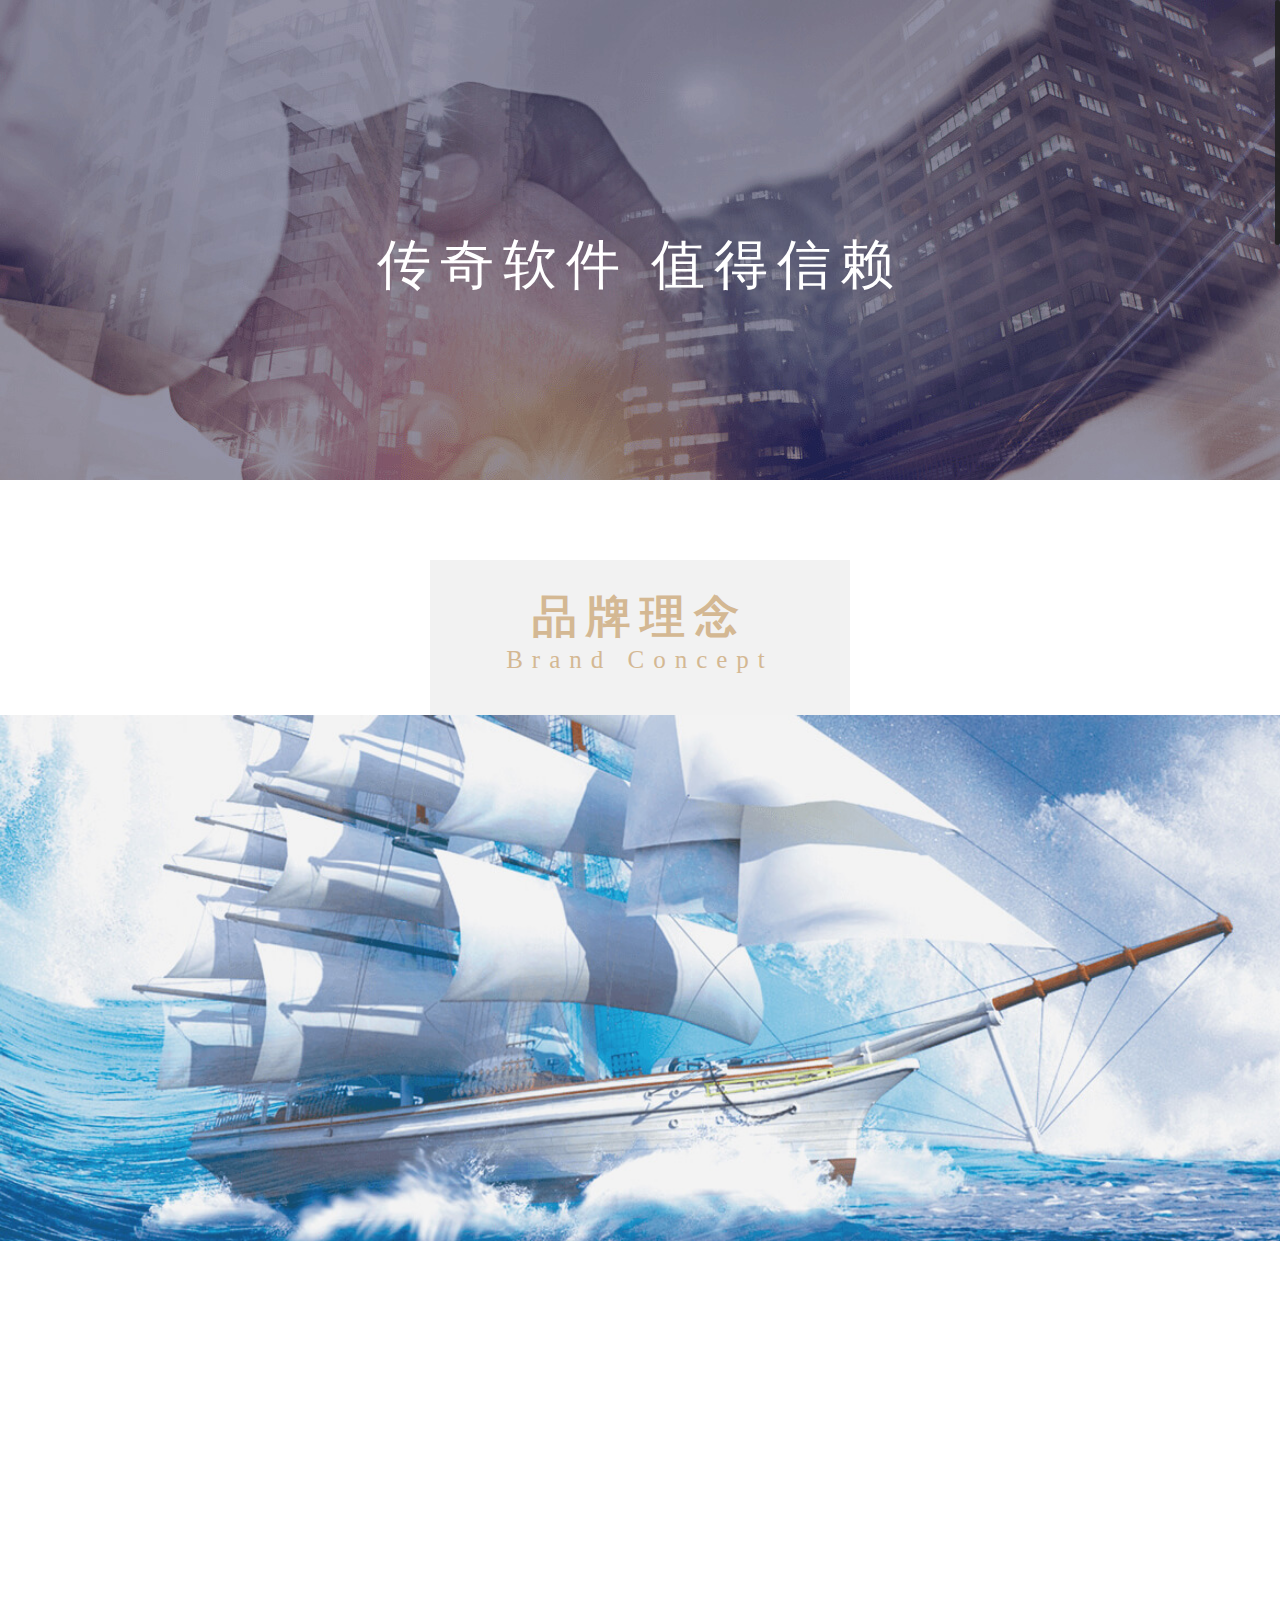
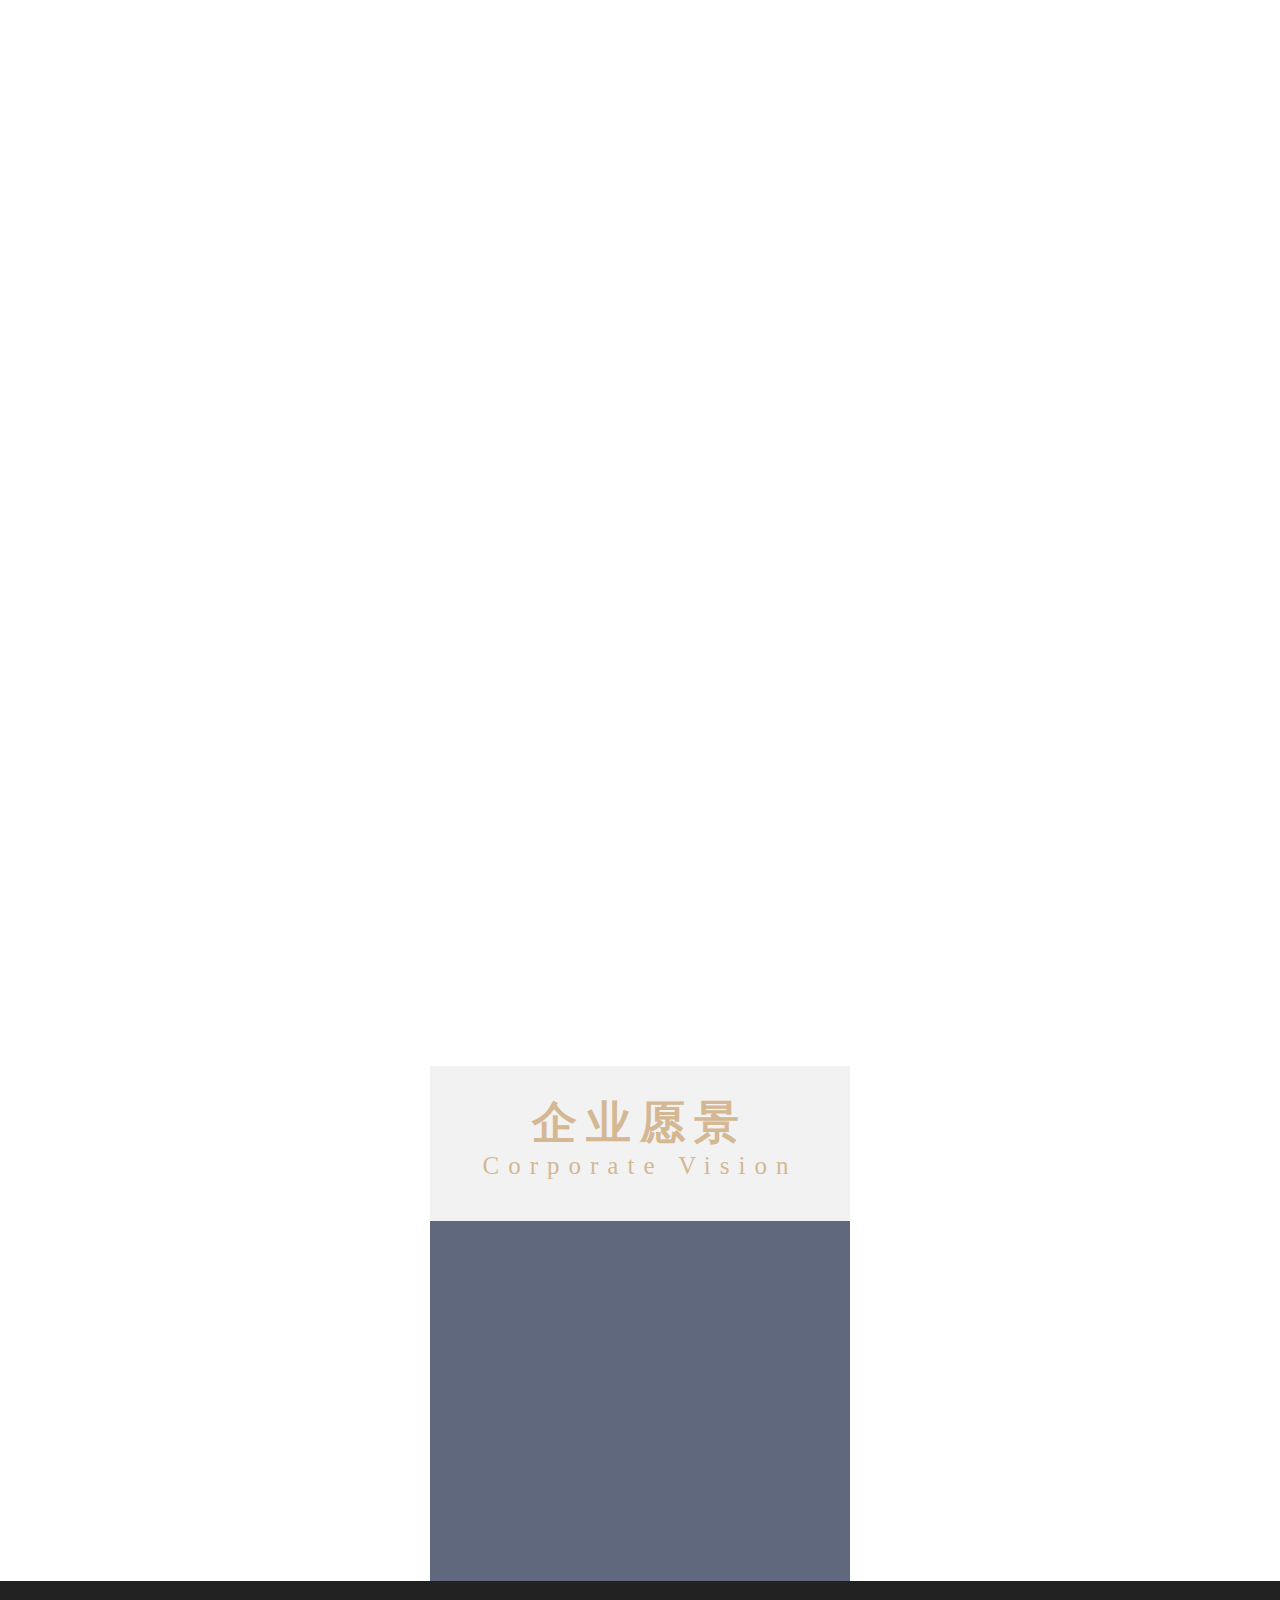
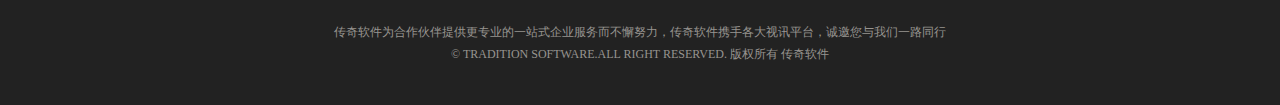
<file: about.html>
<!DOCTYPE html>
<html lang="en">

<head>
    <!-- Global site tag (gtag.js) - Google Analytics -->
    <script async src="https://www.googletagmanager.com/gtag/js?id=UA-107870706-2"></script>
    <script src="js/ga.js"></script>
    <!--gaend-->
    <meta charset="UTF-8">
    <meta name="viewport" content="width=device-width, initial-scale=1.0, user-scalable=no">
    <meta http-equiv="X-UA-Compatible" content="ie=edge">
    <title>关于我们</title>
    <link href="css/bootstrap.min.css" rel="stylesheet">
    <link rel="stylesheet" href="css/icomoon.css">
    <link rel="stylesheet" href="css/slick-theme.css">
    <link rel="stylesheet" href="css/slick.css">
    <link rel="stylesheet" href="css/animate.css">
	<link rel="stylesheet" href="css/colorbox.css">
    <link rel="stylesheet" href="stylesheets/style.css">
</head>
<style>

</style>

<body>
    <div>
        <div class="navbar anvbar-custom navbar-default navbar-fixed-top" role="navigation"></div>
        <section id="about">
            <div class="inpagetitlebanner abouttitlebanner">
                <div class="wow fadeInUp titlebannertxt">传奇软件 值得信赖</div>
            </div>
            <section>
                <div class="titlebox">
                    <h1 class="title parttitle">品牌理念
                        <div class="stitle">Brand Concept</div>
                    </h1>
                </div>
                <div class="rowbox">
                    <div class="img">
                        <img class="wow bgfadein" src="images/about_01.jpg" alt="">
                    </div>
                    <article>
                        <div class="txtbox">
                            <div class="title wow fadeInUp">上善若水 厚德载物</div>
                            <div class="txt wow fadeInUp" data-wow-delay="0.2s" >
                                传奇软件一直为博彩行业健康有序发展而不断努力，<br/>
                                为我们的客户提供专业网站管理，<br/>
                                便捷易操作的后台系统，以及全新的代理模式，<br/>
                                为我们的玩家提供丰富多元化的游戏平台，<br/>
                                保证游戏平台的公平公正，<br/>
                                所有的努力只为为您提供更多优质服务。<br/><br/>

                                行业领先的软硬件技术使我们收到客户及玩家的信任，<br/>
                                我们将一如既往重视客户的反馈及需求，坚持不断创新，<br/>
                                实现客户所想、玩家所需，朝多元化娱乐服务平台发展
                            </div>
                            <div class="txtline wow fadeInUp" data-wow-delay="0.2s"></div>
                        </div>
                        
                    </article>
                </div>
                <div class="titlebox midtitlebox"></div>
                <div class="rowbox rowbox-reverse">
                    <article>
                        <div class="txtbox lefttxtbox">
                            <div class="title wow fadeInUp">专业的团队</div>
                            <div class="txt wow fadeInUp" data-wow-delay="0.1s">
                                传奇软件一直致力于打造一支专业的团队，从而为我们的客户提供更多优质的服务，打造专属您的游戏平台
                                <ul class="list">
                                    <li>公司现有一支专业的团队，从产品到开发再到测试，每一个环节都严格把关，只为打磨一款更具包容性的游戏服务平台；</li>
                                    <li>7*24小时的运维服务，实时为您解决您的问题；</li>
                                    <li>专业的运营团队，为您的网站运营保驾护航；</li>
                                </ul>
                            </div>
                            <div class="txtline wow fadeInUp" data-wow-delay="0.2s"></div>
                        </div>
                        
                    </article>
                    <div class="img">
                        <img class="wow bgfadein" src="images/about_02.jpg" alt="">
                    </div>
                </div>
            </section>
            <section>
                <div class="titlebox bigtitlebox">
                    <h1 class="title parttitle">企业愿景
                        <div class="stitle">Corporate Vision </div>
                    </h1>
                </div>
                <div class="inpagetitlebanner aboutendbanner">
                    <div class="title">
                        <div class="wow fadeInUp">
                            引领博彩行业的健康稳定发展<br/>打造全球最大的一站式游戏服务平台
                        </div>
                    </div>
                </div>
            </section>

        </section>
        <footer>
        </footer>
        <a href="# " class="toTop " href="# " title="top ">
            <span>
                <p class="arrow">
                </p>
            </span>
        </a>
    </div>
</body>
<script src="js/jquery-2.1.0.min.js"></script>
<script src="js/bootstrap.min.js"></script>
<script src="js/jquery.nicescroll.min.js"></script>
<script src="js/wow.min.js"></script>
<script src="js/jquery.colorbox.js"></script>
<script src="js/slick.js "></script>
<script src="js/script.js"></script>

</html>
</file>
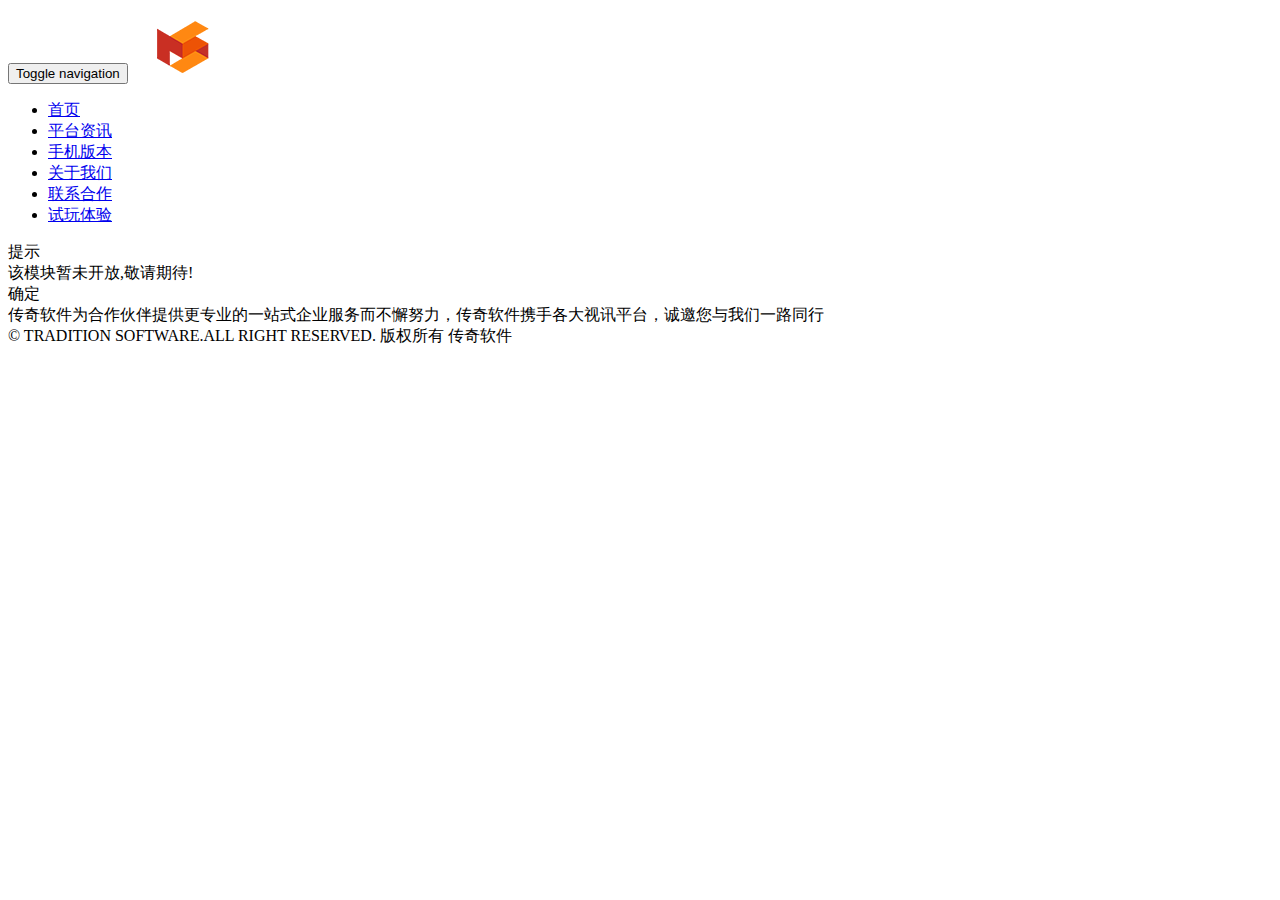
<file: common.html>
﻿<!DOCTYPE html>
<html>
<body>
    <!--header-->
        <div class="container">
            <div class="navbar-header">
                <button class="navbar-toggle collapsed" type="button" data-toggle="collapse" data-target=".navbar-collapse">
                    <span class="sr-only">Toggle navigation</span>
                    <span class="icon-bar"></span>
                    <span class="icon-bar"></span>
                    <span class="icon-bar"></span>
                </button>
                <a class="navbar-brand" href="index.html">
                    <img src="images/logo.png" alt="">
                </a>
            </div>
            <div class="navbar-collapse collapse">
                <ul class="nav navbar-nav navbar-right">
                    <li class="href">
                        <a href="index.html">首页</a>
                    </li>
                    <li>
                        <a href="information.html">平台资讯</a>
                    </li>
                    <li>
                        <a href="mobile.html">手机版本</a>
                    </li>
                    <li>
                        <a href="about.html">关于我们</a>
                    </li>
                    <li>
                        <a href="#" class="popalert">联系合作</a>
                    </li>
                    <li>
                        <a href="#" class="popalert">试玩体验</a>
                    </li>
                </ul>
            </div>
            <!--alertbox-->
            <div class="commonalert">
                <div class="alert">
                    <div class="alertin">
                        <div class="alerttoptitle">
                            提示
                        </div>
                        <div class="alertcontent">
                            <div class="txt">
                                该模块暂未开放,敬请期待!
                            </div>
                        </div>
                        <div class="fullbtn stitle alertclose">确定</div>
                    </div>
                </div>
                <div class="closebg alertclose">
                </div>
            </div>
        </div>
    <!--footer-->
    <footer>
        <div class="row">
            <div class="corptxt">传奇软件为合作伙伴提供更专业的一站式企业服务而不懈努力，<span class="mb_show"></span>传奇软件携手各大视讯平台，诚邀您与我们一路同行</div>
            <div class="corp">© TRADITION SOFTWARE.ALL RIGHT RESERVED. <span class="mb_show"></span>版权所有 传奇软件</div>
        </div>
    </footer>
</body>

</html>
</file>
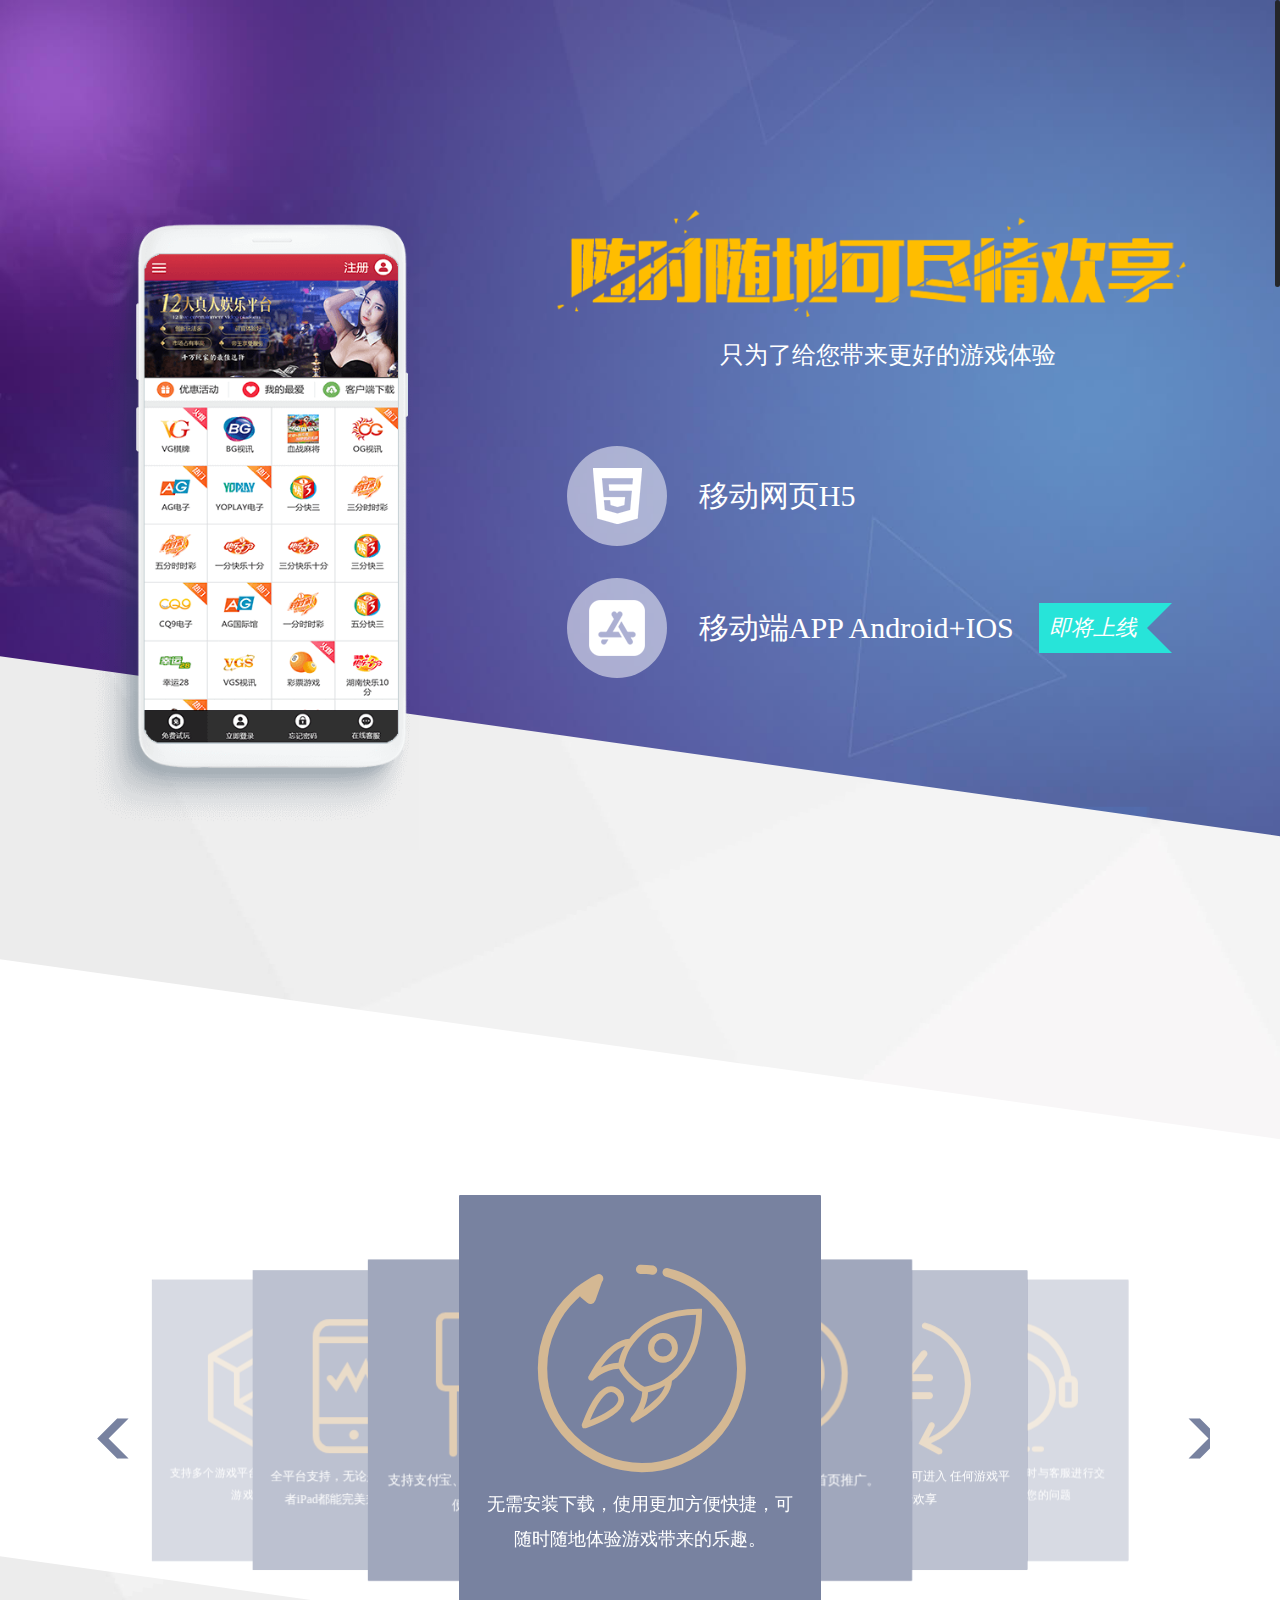
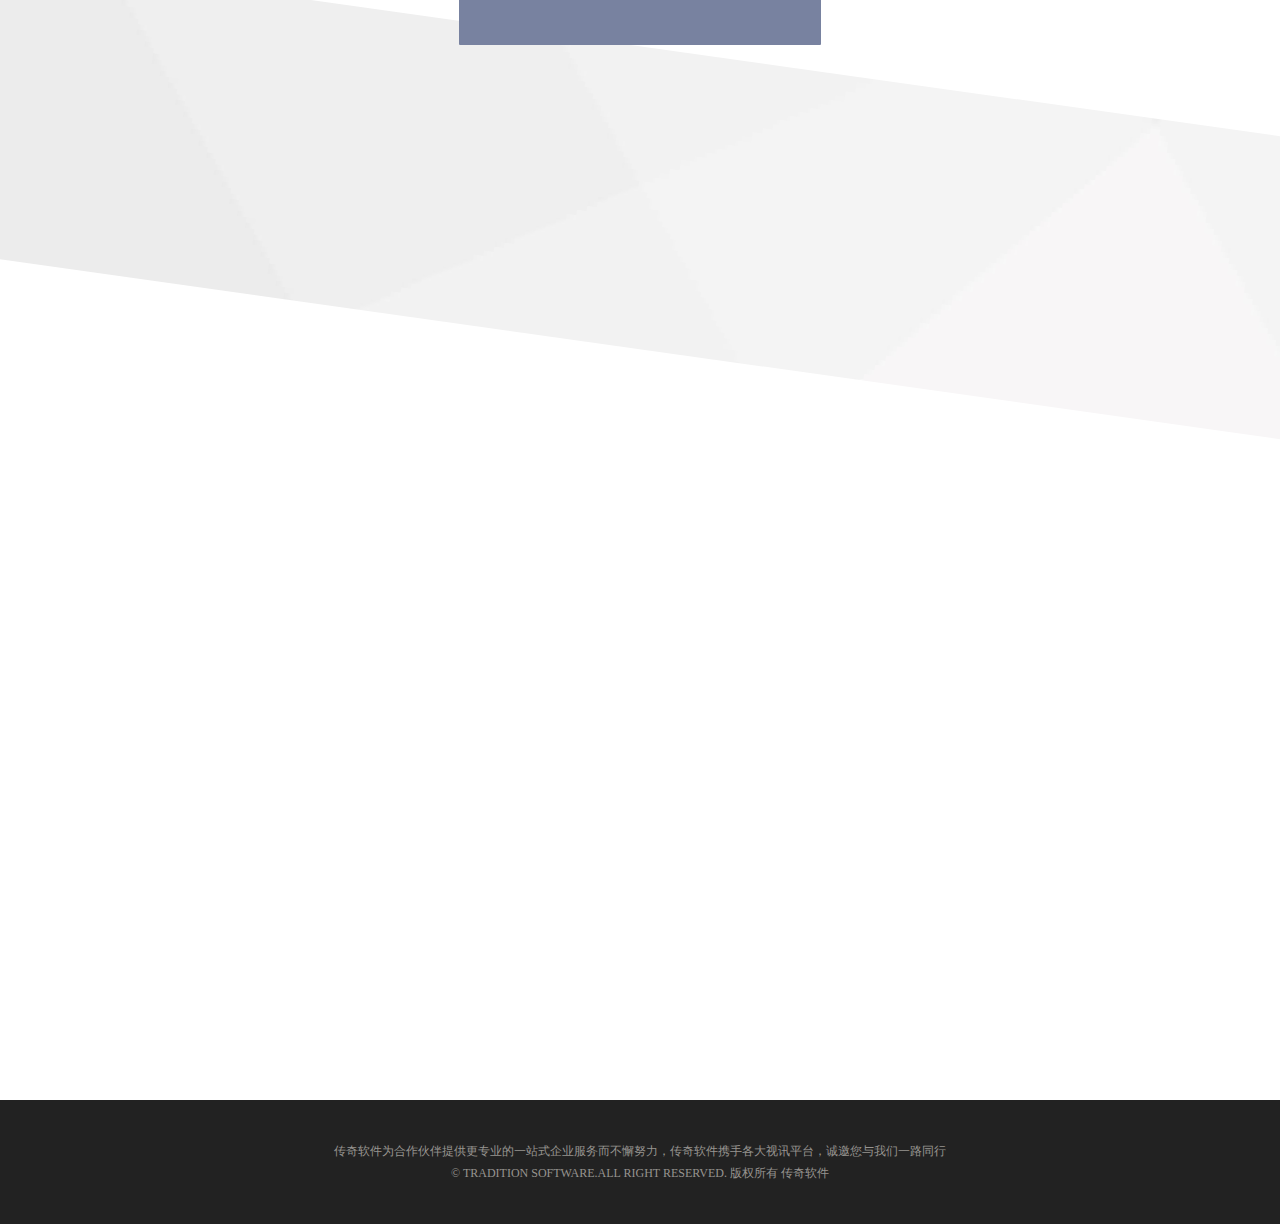
<file: mobile.html>
<!DOCTYPE html>
<html lang="en">

<head>
    <!-- Global site tag (gtag.js) - Google Analytics -->
    <script async src="https://www.googletagmanager.com/gtag/js?id=UA-107870706-2"></script>
    <script src="js/ga.js"></script>
    <!--gaend-->
    <meta charset="UTF-8">
    <meta name="viewport" content="width=device-width, initial-scale=1.0">
    <meta http-equiv="X-UA-Compatible" content="ie=edge">
    <title>手机投注</title>
    <link href="css/bootstrap.min.css" rel="stylesheet">
    <link rel="stylesheet" href="css/icomoon.css">
    <link rel="stylesheet" href="css/animate.css">
    <link rel="stylesheet" href="stylesheets/style.css">
    <link rel="stylesheet" href="slick/slick.css">
    <link rel="stylesheet" href="slick/slick-theme.css">
</head>

<body>
    <div class="navbar anvbar-custom navbar-default navbar-fixed-top" role="navigation"></div>
    <div id="mobile">
        <div class="lightbg inpage_full" id="mobile_enjoy">
            <div class="container">
                <div class="rowbox">
                    <div class="mobimg wow fadeInUp pc_show"><img src="images/mobile_iphone.png" alt=""></div>
                    <div class="content">
                        <div class="title wow fadeInLeft">
                            <img src="images/mobile_title.png" alt="">
                            <div class="stitle">只为了给您带来更好的游戏体验</div>
                        </div>
                        <ul class="mainlist wow fadeInDown" data-wow-delay="0.3s">
                            <li class="rowbox">
                                <div class="img"><img src="images/mobile_h5.png" alt=""></div>
                                <div class="stitle">移动网页H5</div>
                            </li>
                            <li class="rowbox">
                                <div class="img"><img src="images/mobile_app.png" alt=""></div>
                                <div class="stitle">移动端APP Android+IOS <div class="flag">即将上线</div>
                                </div>
                            </li>
                        </ul>
                    </div>
                </div>
            </div>
            <div class="bgline pc_show"></div>
        </div>
        <div class="lightbg inpage_full" id="mobile_adv">
            <div class="container">
                <div class="title wow fadeInUp img">
                    <img src="images/mobile_title_2.png" alt="">
                </div>
                <div id="carousel3d" class="runbanner pc_show">
                    <carousel-3d :height="450" :perspective="0" :space="200" :display="7" :controls-visible="true" :controls-prev-html="'&#10092;'" :controls-next-html="'&#10093;'" :controls-width="30" :controls-height="60" :clickable="true" :autoplay="true" :autoplay-timeout="5000">
                        <slide :index="3" class="advcard">
                            <div><i class="icon-mobile_main01"></i>
                            <div class="stitle">支持多个游戏平台，市面上火爆的视讯游戏一应俱全</div></div>
                        </slide>
                        <slide :index="2" class="advcard">
                            <div>
                                <i class="icon-mobile_main02"></i>
                                <div class="stitle">全平台支持，无论是iPhone或Android或者iPad都能完美兼容，追求极致。</div>
                            </div>
                        </slide>
                        <slide :index="1" class="advcard">
                            <div>
                                <i class="icon-mobile_main03"></i>
                                <div class="stitle">支持支付宝、微信、银行卡，安全快速便捷的支付方式</div>
                            </div>
                        </slide>
                        <slide :index="0" class="advcard">
                            <div>
                                <i class="icon-mobile_main04"></i>
                                <div class="stitle">无需安装下载，使用更加方便快捷，可随时随地体验游戏带来的乐趣。</div>
                            </div>
                        </slide>
                        <slide :index="6" class="advcard">
                            <div><i class="icon-mobile_main05"></i>
                            <div class="stitle">自定义首页运营，支持首页推广。</div></div>
                        </slide>
                        <slide :index="5" class="advcard">
                            <div><i class="icon-mobile_main06"></i>
                            <div class="stitle">额度免转钱包，玩家可进入 任何游戏平台进行欢享</div></div>
                        </slide>
                        <slide :index="4" class="advcard">
                            <div><i class="icon-mobile_main07"></i>
                            <div class="stitle">完善的客服系统，实时与客服进行交流，为您解决您的问题</div></div>
                        </slide>
                    </carousel-3d>
                </div>
                <div class="runbanner mb_show">
                    <ul>
                    <li class="advcard">
                        <div><i class="icon-mobile_main05"></i>
                        <div class="stitle">自定义首页运营，支持首页推广。</div></div>
                    </li>
                    <li class="advcard">
                            <div><i class="icon-mobile_main06"></i>
                        <div class="stitle">额度免转钱包，玩家可进入 任何游戏平台进行欢享</div></div>
                        
                            </li>
                    <li class="advcard">
                            <div><i class="icon-mobile_main07"></i>
                        <div class="stitle">完善的客服系统，实时与客服进行交流，为您解决您的问题</div></div>
                        
                            </li>
                    <li class="advcard">
                            <div><i class="icon-mobile_main01"></i>
                        <div class="stitle">支持多个游戏平台，市面上火爆的视讯游戏一应俱全</div></div>
                        
                            </li>
                    <li class="advcard">
                        <div>
                            <i class="icon-mobile_main02"></i>
                            <div class="stitle">全平台支持，无论是iPhone或Android或者iPad都能完美兼容，追求极致。</div>
                        </div>
                    </li>
                    <li class="advcard">
                        <div>
                            <i class="icon-mobile_main03"></i>
                            <div class="stitle">支持支付宝、微信、银行卡，安全快速便捷的支付方式</div>
                        </div>
                    </li>
                    <li class="advcard">
                        <div>
                            <i class="icon-mobile_main04"></i>
                            <div class="stitle">无需安装下载，使用更加方便快捷，可随时随地体验游戏带来的乐趣。</div>
                        </div>
                    </li>
                    </ul>
                </div>
            </div>
            <div class="bgline pc_show"></div>
        </div>
        <div class="visual darkbg inpage_full" id="mobile_backend">
            <div class="container">
                <div class="rowbox">
                    <div>
                        <div class="title wow fadeInUp">
                            <img src="images/mobile_title_3.png" alt="">
                            <div class="flag">即将火热来袭</div>
                        </div>
                        <ul class="list">
                            <li class="wow fadeInUp rowbox" data-wow-delay="0.1s">
                                <div class="iconimg"><img src="images/mobile_backend_01.png" alt=""></div>
                                <div class="stxt">代理可随时随地查看创收，了解自己的实时数据。</div>
                            </li>
                            <li class="wow fadeInUp rowbox" data-wow-delay="0.2s">
                                <div class="iconimg"><img src="images/mobile_backend_02.png" alt=""></div>
                                <div class="stxt">随时随地进行下级代理或直属玩家的添加，帮助代理更快速的提高管理效率，推动平台的创收。</div>
                            </li>
                            <li class="wow fadeInUp rowbox" data-wow-delay="0.3s">
                                <div class="iconimg pc"><img src="images/mobile_backend_03.png" alt=""></div>
                                <div class="stxt">更方便，更快捷，更便利的移动办公，摆脱时间和空间的束缚。</div>
                            </li>
                        </ul>
                    </div>
                    <div class="rwdimg">
                        <div class="macimg wow fadeInUp img" data-wow-delay="0.4s">
                            <img src="images/mobile_rwd_mac.png" alt="">
                        </div>
                        <div class="padimg wow fadeInDown img" data-wow-delay="0.2s">
                            <img src="images/mobile_rwd_pad.png" alt="">
                        </div>
                        <div class="lineimg lineimgone wow fadeInDown img" data-wow-delay="0.3s">
                            <img src="images/mobile_rwd_line.png" alt="">
                        </div>
                        <div class="lineimg lineimgtwo wow fadeInDown img" data-wow-delay="0.3s">
                            <img src="images/mobile_rwd_line.png" alt="">
                        </div>
                    </div>
                </div>
            </div>
        </div>
    </div>

    <footer></footer>
    <a href="# " class="toTop " href="# " title="top ">
        <span>
            <p class="arrow">
            </p>
        </span>
    </a>
</body>
<script src="js/jquery-2.1.0.min.js"></script>
<script src="js/bootstrap.min.js"></script>
<script src="js/jquery.nicescroll.min.js"></script>
<script src="js/wow.min.js"></script>
<script src="slick/slick.js"></script>
<script src="js/vue.js"></script>
<script src="js/vue-carousel-3d.min.js"></script>
<!--<script src="js/jquery.carousel.js"></script>-->
<script src="js/script.js"></script>
<script>

new Vue({
    el: '#carousel3d',
    data: {
        slides: 7
    },
    components: {
        'carousel-3d': Carousel3d.Carousel3d,
        'slide': Carousel3d.Slide
    }
})
</script>

</html>
</file>
<file: css/icomoon.css>
@font-face {
  font-family: 'icomoon';
  src:  url('fonts/icomoon.eot?yfijqb');
  src:  url('fonts/icomoon.eot?yfijqb#iefix') format('embedded-opentype'),
    url('fonts/icomoon.ttf?yfijqb') format('truetype'),
    url('fonts/icomoon.woff?yfijqb') format('woff'),
    url('fonts/icomoon.svg?yfijqb#icomoon') format('svg');
  font-weight: normal;
  font-style: normal;
}

[class^="icon-"], [class*=" icon-"] {
  /* use !important to prevent issues with browser extensions that change fonts */
  font-family: 'icomoon' !important;
  speak: none;
  font-style: normal;
  font-weight: normal;
  font-variant: normal;
  text-transform: none;
  line-height: 1;

  /* Better Font Rendering =========== */
  -webkit-font-smoothing: antialiased;
  -moz-osx-font-smoothing: grayscale;
}

.icon-contact_message:before {
  content: "\e900";
  color: #000;
}
.icon-contact_name:before {
  content: "\e901";
}
.icon-contact_phone:before {
  content: "\e902";
}
.icon-index_02_svg01:before {
  content: "\e903";
  color: #000;
}
.icon-index_02_svg02:before {
  content: "\e904";
  color: #000;
}
.icon-index_02_svg03:before {
  content: "\e905";
  color: #000;
}
.icon-index_02_svg04:before {
  content: "\e906";
  color: #000;
}
.icon-index_02_svg05:before {
  content: "\e907";
  color: #000;
}
.icon-index_02_svg06:before {
  content: "\e908";
  color: #000;
}
.icon-information_download:before {
  content: "\e909";
}
.icon-information_news:before {
  content: "\e90a";
}
.icon-information_product:before {
  content: "\e90b";
}
.icon-information_search:before {
  content: "\e90c";
}
.icon-information_version:before {
  content: "\e90d";
}
.icon-mobile_main01:before {
  content: "\e90e";
}
.icon-mobile_main02:before {
  content: "\e90f";
}
.icon-mobile_main03:before {
  content: "\e910";
}
.icon-mobile_main04:before {
  content: "\e911";
}
.icon-mobile_main05:before {
  content: "\e912";
}
.icon-mobile_main06:before {
  content: "\e913";
}
.icon-mobile_main07:before {
  content: "\e914";
}
.icon-contact_mail:before {
  content: "\e915";
}
.icon-chevron-right:before {
  content: "\e916";
}
</file>
<file: css/colorbox.css>
/*
    Colorbox Core Style:
    The following CSS is consistent between example themes and should not be altered.
*/
#colorbox, #cboxOverlay, #cboxWrapper{position:absolute; top:0; left:0; z-index:9999; overflow:hidden;}
#cboxOverlay{position:fixed; width:100%; height:100%;}
#cboxMiddleLeft, #cboxBottomLeft{clear:left;}
#cboxContent{position:relative;}
#cboxLoadedContent{overflow:auto; -webkit-overflow-scrolling: touch;}
#cboxTitle{margin:0;}
#cboxLoadingOverlay, #cboxLoadingGraphic{position:absolute; top:0; left:0; width:100%; height:100%;}
#cboxPrevious, #cboxNext, #cboxClose, #cboxSlideshow{cursor:pointer;}
.cboxPhoto{float:left; margin:auto; border:0; display:block; max-width:none; -ms-interpolation-mode:bicubic;}
.cboxIframe{width:100%; height:100%; display:block; border:0;}
#colorbox, #cboxContent, #cboxLoadedContent{box-sizing:content-box; -moz-box-sizing:content-box; -webkit-box-sizing:content-box;}

/* 
    User Style:
    Change the following styles to modify the appearance of Colorbox.  They are
    ordered & tabbed in a way that represents the nesting of the generated HTML.
*/
#cboxOverlay{background:#000;}
#colorbox{outline:0;}
    #cboxContent{margin-top:20px;background:#000;}
        .cboxIframe{background:#fff;}
        #cboxError{padding:50px; border:1px solid #ccc;}
        #cboxLoadedContent{border:5px solid #000; background:#fff;}
        #cboxTitle{position:absolute; top:-15px; left:0;color:#fffae6;font-size: 12px; padding-left:7px;}
        #cboxCurrent{position:absolute; top:-15px; right:0px;color:#2a2a2a;font-size: 12px; padding-right:7px;}
        #cboxLoadingGraphic{background:url(../images/loading.gif) no-repeat center center;}

        /* these elements are buttons, and may need to have additional styles reset to avoid unwanted base styles */
        #cboxPrevious, #cboxNext, #cboxSlideshow, #cboxClose {border:0; padding:0; margin:0; overflow:visible; width:auto; background:none; }
        
        /* avoid outlines on :active (mouseclick), but preserve outlines on :focus (tabbed navigating) */
        #cboxPrevious:active, #cboxNext:active, #cboxSlideshow:active, #cboxClose:active {outline:0;}
        
        #cboxSlideshow{position:absolute; top:-20px; right:90px;color:#fffae6;font-size: 12px;}
        #cboxPrevious{position:absolute; top:50%; left:5px; margin-top:-32px; background:url(../images/controls.png) no-repeat top left; width:28px; height:65px; text-indent:-9999px;}
        #cboxPrevious:hover{background-position:bottom left;}
        #cboxNext{position:absolute; top:50%; right:5px; margin-top:-32px; background:url(../images/controls.png) no-repeat top right; width:28px; height:65px; text-indent:-9999px;}
        #cboxNext:hover{background-position:bottom right;}
        #cboxClose{position:absolute; top:5px; right:30px; display:block; background:url(../images/controls.png) no-repeat top center; width:38px; height:19px; text-indent:-9999px;}
        #cboxClose:hover{background-position:bottom center;}
</file>
<file: stylesheets/style.css>
@charset "UTF-8";
/* Welcome to Compass.
 * In this file you should write your main styles. (or centralize your imports)
 * Import this file using the following HTML or equivalent:
 * <link href="/stylesheets/screen.css" media="screen, projection" rel="stylesheet" type="text/css" /> */
/* http://meyerweb.com/eric/tools/css/reset/ 
   v2.0 | 20110126
   License: none (public domain)
*/
/* line 6, ../sass/reset.scss */
html, body, div, span, applet, object, iframe, h1, h2, h3, h4, h5, h6, p, blockquote, pre, a, abbr, acronym, address, big, cite, code, del, dfn, em, img, ins, kbd, q, s, samp, small, strike, strong, sub, sup, tt, var, b, u, i, center, dl, dt, dd, ol, ul, li, fieldset, form, label, legend, table, caption, tbody, tfoot, thead, tr, th, td, article, aside, canvas, details, embed, figure, figcaption, footer, header, hgroup, menu, nav, output, ruby, section, summary, time, mark, audio, video {
  margin: 0;
  padding: 0;
  border: 0;
  font-size: 100%;
  font: inherit;
  vertical-align: baseline;
}

/* HTML5 display-role reset for older browsers */
/* line 16, ../sass/reset.scss */
article, aside, details, figcaption, figure, footer, header, hgroup, menu, nav, section {
  display: block;
}

/* line 19, ../sass/reset.scss */
body {
  line-height: 1;
}

/* line 22, ../sass/reset.scss */
ol, ul {
  list-style: none;
}

/* line 25, ../sass/reset.scss */
blockquote, q {
  quotes: none;
}

/* line 29, ../sass/reset.scss */
blockquote:before, blockquote:after {
  content: '';
  content: none;
}

/* line 34, ../sass/reset.scss */
q:before, q:after {
  content: '';
  content: none;
}

/* line 38, ../sass/reset.scss */
table {
  border-collapse: collapse;
  border-spacing: 0;
}

/*zindex*/
/*linear-gradient*/
/*specify*/
/*keyframes*/
/*Responsive*/
/*radius*/
/*boxshadow*/
/*POS*/
/*clearfix*/
/*changebg*/
/*gridbox*/
/* line 37, ../sass/style.scss */
* {
  font: normal 14px/20px "Microsoft Yahei";
}

/* line 40, ../sass/style.scss */
a {
  text-decoration: none;
}

/*
*********useage*********
@include POS(475px,75px);
@include css3(transition,all 1s ease);
@include css3(box-shadow,0px 0px 14px #ffffff);
@include css3(border-radius,20px);
border: 2px solid #6d4b00;
left: calc(50% - 82.5px);
@include linear-gradient(#db3542, #bc2741);
@include range-width-in(0,0){}
@include ellipsistext();
@include linear-gradient($top, $bottom);

.btn_face{
    @include btn_style_face($color_main ,65px ,30px,$radius);
    @include hover_light();
}
.btn_line{
    @include btn_style_line($color_main ,65px ,30px,$radius);
}
.tablebox{
    @include table_style();
}


@media screen and (min-width: 0px) and (max-width:640px) {}
@media screen and (min-width: 641px) and (max-width:1200px) {}
@media screen and (min-width: 1201px) and (max-width:2000px) {}

*********animation*********
@include css3(transition,all 1s ease);
@include css3(animation,opacitylight 2s infinite linear);
@include keyframes(opacitylight) {
    0% {
        opacity: 0;
    }
    50% {
        opacity: 1;
    }
    100% {
        opacity: 0;
    }
}
*/
/*
@if $point == bigpc
    @media only screen and (max-width: 1440px)
        @content 
@if $point == pc
    @media only screen and (max-width: 1024px)
        @content 
@else if $point == pad 
    @media only screen and (max-width: 768px)  
        @content 
@else if $point == mobile 
    @media only screen and (max-width: 425px)   
        @content
*/
/* line 210, ../sass/style.scss */
body {
  background: #fff;
  font-family: "Microsoft Yahei";
}

/* line 215, ../sass/style.scss */
a {
  text-decoration: none;
}

/* line 219, ../sass/style.scss */
li {
  list-style: none;
}

/* line 223, ../sass/style.scss */
.stxt {
  font-size: 14px;
  line-height: 25px;
}

/* line 227, ../sass/style.scss */
.stitle {
  font-size: 18px;
  line-height: 50px;
  font-weight: 900;
}

/* line 233, ../sass/style.scss */
select {
  -webkit-box-shadow: 0px 0px 14px #ffffff;
  -moz-box-shadow: 0px 0px 14px #ffffff;
  -ms-box-shadow: 0px 0px 14px #ffffff;
  -o-box-shadow: 0px 0px 14px #ffffff;
  box-shadow: 0px 0px 14px #ffffff;
  border: 0px;
  line-height: 30px;
  height: 30px;
  padding: 0 7px;
  /*很关键：将默认的select选择框样式清除*/
  appearance: none;
  -moz-appearance: none;
  -webkit-appearance: none;
  padding-right: 20px;
  cursor: pointer;
  min-width: 80px;
}

/* line 249, ../sass/style.scss */
input {
  border: 1px solid #3e8ef0;
  background: transparent;
  line-height: 28px;
  height: 28px;
  padding: 0 10px;
  -webkit-transition: all 0.2s ease;
  -moz-transition: all 0.2s ease;
  -ms-transition: all 0.2s ease;
  -o-transition: all 0.2s ease;
  transition: all 0.2s ease;
  width: 145px;
}

/* line 258, ../sass/style.scss */
.visual {
  min-height: 100vh;
  color: #fff;
  padding: 1em;
  position: relative;
  overflow: hidden;
  display: -webkit-flex;
  display: flex;
  align-items: center;
  -webkit-align-items: center;
}

/* line 266, ../sass/style.scss */
.inpage_full {
  padding: 1em 1em 8em 1em;
  min-height: 100vh;
  display: -webkit-flex;
  display: -ms-flexbox;
  display: flex;
  -webkit-align-items: center;
  -ms-flex-align: center;
  align-items: center;
}
/* line 275, ../sass/style.scss */
.inpage_full .container {
  z-index: 5;
  position: relative;
}
@media screen and (min-width: 0) and (max-width: 767px) {
  /* line 266, ../sass/style.scss */
  .inpage_full {
    padding: 10% 1em 10% 1em;
  }
  /* line 281, ../sass/style.scss */
  .inpage_full .container {
    padding: 15px;
  }
}

/* line 286, ../sass/style.scss */
.wrapper {
  width: 100%;
  height: auto;
  margin: 0 auto;
  min-width: 1000px;
}

/* line 292, ../sass/style.scss */
.wrapper_in {
  max-width: 1000px;
  width: 100%;
  height: 100%;
  margin: 0 auto;
  position: relative;
}

/* line 299, ../sass/style.scss */
.gridbox li {
  height: 100px;
  float: left;
  margin-right: 5%;
  margin-bottom: 5%;
  width: 16%;
  background: #000;
}
/* line 181, ../sass/mixin.scss */
.gridbox li:nth-child(5n) {
  margin-right: 0;
}
/* line 303, ../sass/style.scss */
.gridbox li img {
  width: 100%;
}

@media screen and (min-width: 0) and (max-width: 767px) {
  /* line 307, ../sass/style.scss */
  .pc_show {
    display: none;
  }
}

/* line 312, ../sass/style.scss */
.mb_show {
  display: none;
}
@media screen and (min-width: 0) and (max-width: 767px) {
  /* line 312, ../sass/style.scss */
  .mb_show {
    display: block;
  }
}

/* line 318, ../sass/style.scss */
.fullbtn {
  width: 180px;
  height: 50px;
  color: #fff;
  background: #c6b694;
  line-height: 50px;
  text-align: center;
  cursor: pointer;
  vertical-align: middle;
  padding: 0 5px;
  -webkit-border-radius: 4px;
  -moz-border-radius: 4px;
  -ms-border-radius: 4px;
  -o-border-radius: 4px;
  border-radius: 4px;
  position: relative;
}
/* line 95, ../sass/style.scss */
.fullbtn:after {
  width: 100%;
  height: 100%;
  top: 0;
  left: 0;
  position: absolute;
  content: "";
  background: rgba(255, 255, 255, 0);
  -webkit-transition: all 0.2s ease;
  -moz-transition: all 0.2s ease;
  -ms-transition: all 0.2s ease;
  -o-transition: all 0.2s ease;
  transition: all 0.2s ease;
}
/* line 107, ../sass/style.scss */
.fullbtn:hover:after {
  background: rgba(255, 255, 255, 0.25);
}

/*navbar*/
/* line 323, ../sass/style.scss */
.navbar {
  -webkit-transition: all 0.3s ease;
  -moz-transition: all 0.3s ease;
  -ms-transition: all 0.3s ease;
  -o-transition: all 0.3s ease;
  transition: all 0.3s ease;
  top: -100px;
  background-color: rgba(0, 0, 0, 0.8);
  -webkit-animation: navin 0.3s linear forwards;
  -moz-animation: navin 0.3s linear forwards;
  -ms-animation: navin 0.3s linear forwards;
  -o-animation: navin 0.3s linear forwards;
  animation: navin 0.3s linear forwards;
}
@-webkit-keyframes navin {
  0% {
    opacity: 0;
    top: -100px;
  }
  100% {
    opacity: 1;
    top: 0;
  }
}
@-moz-keyframes navin {
  0% {
    opacity: 0;
    top: -100px;
  }
  100% {
    opacity: 1;
    top: 0;
  }
}
@-o-keyframes navin {
  0% {
    opacity: 0;
    top: -100px;
  }
  100% {
    opacity: 1;
    top: 0;
  }
}
@keyframes navin {
  0% {
    opacity: 0;
    top: -100px;
  }
  100% {
    opacity: 1;
    top: 0;
  }
}
@media screen and (min-width: 0) and (max-width: 425px) {
  /* line 323, ../sass/style.scss */
  .navbar {
    background-color: #040227;
  }
}

@media screen and (min-width: 0) and (max-width: 767px) {
  /* line 342, ../sass/style.scss */
  .navbar-nav {
    margin-top: 0px;
  }
}

/* line 347, ../sass/style.scss */
.navbar-default {
  border-color: transparent;
}
/* line 349, ../sass/style.scss */
.navbar-default .navbar-nav > li > a {
  line-height: 45px;
  color: #fff;
  text-align: center;
  padding: 10px 20px;
  font-weight: 100;
}
@media screen and (min-width: 0) and (max-width: 768px) {
  /* line 349, ../sass/style.scss */
  .navbar-default .navbar-nav > li > a {
    line-height: 30px;
  }
}
@media screen and (min-width: 0) and (max-width: 1024px) {
  /* line 349, ../sass/style.scss */
  .navbar-default .navbar-nav > li > a {
    padding: 10px;
  }
}
/* line 361, ../sass/style.scss */
.navbar-default .navbar-nav > li > a:hover, .navbar-default .navbar-nav > li > a:focus {
  color: rgba(255, 255, 255, 0.8);
}
/* line 366, ../sass/style.scss */
.navbar-default .activecolor a {
  color: #d4b893 !important;
}

/* line 371, ../sass/style.scss */
.navbar-collapse {
  max-height: 100%;
}

/* line 374, ../sass/style.scss */
.navbar-brand {
  padding: 0 8px;
}
@media screen and (min-width: 0) and (max-width: 768px) {
  /* line 374, ../sass/style.scss */
  .navbar-brand {
    padding: 0;
  }
}
/* line 379, ../sass/style.scss */
.navbar-brand img {
  height: 60px;
  margin: 0 1.2vw;
}
@media screen and (min-width: 0) and (max-width: 768px) {
  /* line 379, ../sass/style.scss */
  .navbar-brand img {
    height: 50px;
  }
}

/* line 387, ../sass/style.scss */
.navbar-toggle {
  margin-top: 15px;
  border: none !important;
}
/* line 390, ../sass/style.scss */
.navbar-toggle:hover {
  background-color: transparent !important;
}
/* line 393, ../sass/style.scss */
.navbar-toggle span.icon-bar {
  position: relative;
  -webkit-transition: 0.3s;
  -moz-transition: 0.3s;
  -ms-transition: 0.3s;
  -o-transition: 0.3s;
  transition: 0.3s;
}

/* line 400, ../sass/style.scss */
.navbar-toggle:not(.collapsed) span.icon-bar:nth-child(2) {
  top: 6px;
  -webkit-transform: rotate(45deg);
  -moz-transform: rotate(45deg);
  -ms-transform: rotate(45deg);
  -o-transform: rotate(45deg);
  transform: rotate(45deg);
}
/* line 405, ../sass/style.scss */
.navbar-toggle:not(.collapsed) span.icon-bar:nth-child(3) {
  opacity: 0;
}
/* line 408, ../sass/style.scss */
.navbar-toggle:not(.collapsed) span.icon-bar:nth-child(4) {
  top: -6px;
  -webkit-transform: rotate(-45deg);
  -moz-transform: rotate(-45deg);
  -ms-transform: rotate(-45deg);
  -o-transform: rotate(-45deg);
  transform: rotate(-45deg);
}

/* line 414, ../sass/style.scss */
.navbar-default .navbar-toggle:hover, .navbar-default .navbar-toggle:focus {
  background: rgba(255, 255, 255, 0.2);
}

/* line 417, ../sass/style.scss */
.navbar-default .navbar-nav > .open > a, .navbar-default .navbar-nav > .open > a:hover, .navbar-default .navbar-nav > .open > a:focus {
  background-color: transparent;
  color: #fff;
}

/* line 421, ../sass/style.scss */
.navbar-color, .custom-collapse {
  background-color: #03030a;
  -webkit-transform: 1.2s;
  -moz-transform: 1.2s;
  -ms-transform: 1.2s;
  -o-transform: 1.2s;
  transform: 1.2s;
}

/* line 427, ../sass/style.scss */
.dropdown-menu {
  color: #040227;
  background-color: white;
  border: 1px solid rgba(4, 2, 39, 0.7);
  border-top: 3px solid rgba(4, 2, 39, 0.7);
  box-shadow: 0 0 5px rgba(0, 0, 0, 0.05);
}
@media screen and (min-width: 0) and (max-width: 768px) {
  /* line 427, ../sass/style.scss */
  .dropdown-menu {
    width: 100%;
    border: none;
  }
}
/* line 437, ../sass/style.scss */
.dropdown-menu li {
  padding: 10px 5px;
}
@media screen and (min-width: 0) and (max-width: 768px) {
  /* line 437, ../sass/style.scss */
  .dropdown-menu li {
    background-color: rgba(255, 255, 255, 0.8);
    color: #444;
    width: 100%;
  }
}

/* line 448, ../sass/style.scss */
.dropdown:hover > .dropdown-menu {
  background-color: white;
  display: block;
}

/* line 452, ../sass/style.scss */
.dropdown-menu > li > a {
  text-align: center;
}

/* line 455, ../sass/style.scss */
.dropdown-menu > li > a:hover {
  transition: all 0.5s;
  background-color: transparent;
  color: #ff6d00;
}

/* line 460, ../sass/style.scss */
.navbar-nav .open .dropdown-menu {
  position: static;
  float: none;
  width: auto;
  margin-top: 0;
  background-color: transparent;
  border: 0;
  box-shadow: none;
}

/* line 469, ../sass/style.scss */
.inpagetitlebanner {
  width: 100%;
  min-height: 480px;
  background-attachment: fixed;
  background-position: top center;
  background-size: 1920px 480px;
  background-repeat: no-repeat;
  color: #fff;
  font-size: 60px;
  font-size: 6vmin;
  letter-spacing: 10px;
  letter-spacing: 1vmin;
  padding-top: 50px;
}
@media screen and (min-width: 0) and (max-width: 768px) {
  /* line 469, ../sass/style.scss */
  .inpagetitlebanner {
    font-size: 30px;
    font-size: 8vmin;
    letter-spacing: 6px;
    letter-spacing: 2vmin;
    background-size: cover;
    background-attachment: scroll;
    min-height: 300px;
  }
}

/*scroll next*/
/* line 493, ../sass/style.scss */
a.scroll {
  color: #fff;
  position: absolute;
  bottom: 50px;
  left: 50%;
  z-index: 2;
  display: inline-block;
  -webkit-transform: translate(-50%, -50%);
  -moz-transform: translate(-50%, -50%);
  -ms-transform: translate(-50%, -50%);
  -o-transform: translate(-50%, -50%);
  transform: translate(-50%, -50%);
  letter-spacing: 0.1em;
  text-decoration: none;
  transition: opacity 0.3s;
}
/* line 504, ../sass/style.scss */
a.scroll span.arrow {
  -webkit-transition: all 600ms cubic-bezier(0.17, 0.67, 0.83, 0.67);
  -moz-transition: all 600ms cubic-bezier(0.17, 0.67, 0.83, 0.67);
  -ms-transition: all 600ms cubic-bezier(0.17, 0.67, 0.83, 0.67);
  -o-transition: all 600ms cubic-bezier(0.17, 0.67, 0.83, 0.67);
  transition: all 600ms cubic-bezier(0.17, 0.67, 0.83, 0.67);
  -webkit-transform: rotate(-45deg);
  -moz-transform: rotate(-45deg);
  -ms-transform: rotate(-45deg);
  -o-transform: rotate(-45deg);
  transform: rotate(-45deg);
  position: absolute;
  top: 20px;
  left: 50%;
  border-left: 4px solid #fff;
  border-bottom: 4px solid #fff;
  border-radius: 4px;
  margin-left: -15px;
  box-sizing: border-box;
  width: 30px;
  height: 30px;
  -webkit-animation: moveopacitylight 1s infinite linear;
  -moz-animation: moveopacitylight 1s infinite linear;
  -ms-animation: moveopacitylight 1s infinite linear;
  -o-animation: moveopacitylight 1s infinite linear;
  animation: moveopacitylight 1s infinite linear;
}
@-webkit-keyframes moveopacitylight {
  0% {
    top: 10px;
    opacity: 0;
  }
  80% {
    opacity: 1;
  }
  100% {
    top: 30px;
    opacity: 0;
  }
}
@-moz-keyframes moveopacitylight {
  0% {
    top: 10px;
    opacity: 0;
  }
  80% {
    opacity: 1;
  }
  100% {
    top: 30px;
    opacity: 0;
  }
}
@-o-keyframes moveopacitylight {
  0% {
    top: 10px;
    opacity: 0;
  }
  80% {
    opacity: 1;
  }
  100% {
    top: 30px;
    opacity: 0;
  }
}
@keyframes moveopacitylight {
  0% {
    top: 10px;
    opacity: 0;
  }
  80% {
    opacity: 1;
  }
  100% {
    top: 30px;
    opacity: 0;
  }
}
/* line 533, ../sass/style.scss */
a.scroll_light {
  color: #d4b893;
}
/* line 535, ../sass/style.scss */
a.scroll_light span.arrow {
  border-left: 4px solid #d4b893;
  border-bottom: 4px solid #d4b893;
}

/* line 540, ../sass/style.scss */
h1.parttitle {
  color: #333333;
  font-size: 48px;
  font-size: 5vmin;
  letter-spacing: 10px;
  letter-spacing: 1vmin;
  width: 100%;
  text-align: center;
  font-weight: 900;
  margin: 40px auto;
  margin-top: 5rem;
}
@media screen and (min-width: 0) and (max-width: 768px) {
  /* line 540, ../sass/style.scss */
  h1.parttitle {
    font-size: 30px;
    font-size: 10vmin;
    letter-spacing: 10px;
    letter-spacing: 1vmin;
  }
}

/*alertbox*/
/* line 559, ../sass/style.scss */
#alerthind {
  display: none;
}

/* line 562, ../sass/style.scss */
.commonalert {
  background: rgba(0, 0, 0, 0.8);
  position: absolute;
  width: 100%;
  height: 100vh;
  left: 0;
  top: 0;
  display: -webkit-flex;
  display: -ms-flexbox;
  display: flex;
  -webkit-align-items: center;
  -ms-flex-align: center;
  align-items: center;
  -webkit-justify-content: center;
  -ms-flex-pack: center;
  justify-content: center;
}
/* line 578, ../sass/style.scss */
.commonalert .closebg {
  position: absolute;
  width: 100%;
  height: 100vh;
  top: 0;
  left: 0;
}
/* line 585, ../sass/style.scss */
.commonalert .alert {
  width: 100%;
  max-width: 580px;
  background: #434853;
  padding: 70px 10px 10px 10px;
  position: relative;
  z-index: 5;
}
/* line 592, ../sass/style.scss */
.commonalert .alert .alertin {
  background: #2f333c;
  -webkit-border-radius: 0 0 30px 30px;
  -moz-border-radius: 0 0 30px 30px;
  -ms-border-radius: 0 0 30px 30px;
  -o-border-radius: 0 0 30px 30px;
  border-radius: 0 0 30px 30px;
  color: #fff;
  overflow: hidden;
}
/* line 597, ../sass/style.scss */
.commonalert .alert .alertin .alerttoptitle {
  position: absolute;
  background: url(../images/alerttitle.jpg) no-repeat top center;
  width: 100%;
  height: 70px;
  top: 0;
  left: 0;
  text-align: center;
  line-height: 70px;
  font-size: 30px;
}
/* line 608, ../sass/style.scss */
.commonalert .alert .alertin .alertcontent {
  min-height: 150px;
  text-align: center;
  vertical-align: middle;
  display: -webkit-flex;
  display: -ms-flexbox;
  display: flex;
  -webkit-align-items: center;
  -ms-flex-align: center;
  align-items: center;
  padding: 10px;
}
/* line 619, ../sass/style.scss */
.commonalert .alert .alertin .alertcontent .txt {
  font-size: 16px;
  width: 100%;
  text-align: center;
}
/* line 625, ../sass/style.scss */
.commonalert .alert .alertin .fullbtn {
  margin: 0 auto 20px auto;
}

/* line 630, ../sass/style.scss */
#alertbox {
  padding-top: 60px;
}

/* line 631, ../sass/style.scss */
#alertbox1 {
  padding-top: 80px;
}

/* line 632, ../sass/style.scss */
#alertbox, #alertbox1 {
  color: #222222;
}
/* line 634, ../sass/style.scss */
#alertbox span.redtxt, #alertbox1 span.redtxt {
  color: #ff0000;
}
/* line 637, ../sass/style.scss */
#alertbox span.underline, #alertbox1 span.underline {
  text-decoration: underline;
}
/* line 640, ../sass/style.scss */
#alertbox .title, #alertbox1 .title {
  font-size: 30px;
  line-height: 60px;
  letter-spacing: 3px;
  text-align: center;
  color: #fff;
  font-weight: 100;
}
@media only screen and (max-width: 768px) {
  /* line 640, ../sass/style.scss */
  #alertbox .title, #alertbox1 .title {
    font-size: 30px;
    line-height: 40px;
  }
}
@media only screen and (max-width: 425px) {
  /* line 640, ../sass/style.scss */
  #alertbox .title, #alertbox1 .title {
    font-size: 16px;
    line-height: 35px;
  }
}
/* line 656, ../sass/style.scss */
#alertbox .titleline, #alertbox1 .titleline {
  width: 45px;
  margin: 10px auto;
  border-bottom: 1px solid #222222;
}
/* line 661, ../sass/style.scss */
#alertbox .time, #alertbox1 .time {
  color: #9f9f9f;
  text-align: center;
}
/* line 665, ../sass/style.scss */
#alertbox .txt, #alertbox1 .txt {
  width: 80%;
  margin: 15px auto;
  padding-bottom: 80px;
  color: #888888;
}
@media screen and (min-width: 0) and (max-width: 768px) {
  /* line 665, ../sass/style.scss */
  #alertbox .txt, #alertbox1 .txt {
    width: 95%;
  }
}
/* line 673, ../sass/style.scss */
#alertbox .txt .txtcenter, #alertbox1 .txt .txtcenter {
  text-align: center;
}
/* line 675, ../sass/style.scss */
#alertbox .txt .txtcenter a, #alertbox1 .txt .txtcenter a {
  text-decoration: none;
}
/* line 679, ../sass/style.scss */
#alertbox .txt .inpagebtn, #alertbox1 .txt .inpagebtn {
  background: #ff6d00;
  padding: 10px;
  margin: 15px auto;
  text-align: center;
  color: #fff;
  cursor: pointer;
}
/* line 687, ../sass/style.scss */
#alertbox .txt table, #alertbox1 .txt table {
  margin: 0 auto;
  width: 100%;
}
/* line 691, ../sass/style.scss */
#alertbox .txt table tr:nth-child(1), #alertbox1 .txt table tr:nth-child(1) {
  background-color: #888888;
  color: #fff;
}
/* line 695, ../sass/style.scss */
#alertbox .txt table tr td, #alertbox1 .txt table tr td {
  border: 1px solid #888888;
  text-align: center;
  padding: 10px 5px;
  line-height: 25px;
}
/* line 701, ../sass/style.scss */
#alertbox .txt table tr .datembnone, #alertbox1 .txt table tr .datembnone {
  display: none;
}
/* line 706, ../sass/style.scss */
#alertbox .txt .txtleft, #alertbox1 .txt .txtleft {
  text-align: left;
}
/* line 710, ../sass/style.scss */
#alertbox .txtmain, #alertbox1 .txtmain {
  font-size: 16px;
  font-weight: 900;
}
/* line 714, ../sass/style.scss */
#alertbox .alertbannerimg, #alertbox1 .alertbannerimg {
  width: 100%;
}
/* line 717, ../sass/style.scss */
#alertbox .alertcontent, #alertbox1 .alertcontent {
  min-height: 35vh;
  max-height: 70vh;
}
@media screen and (min-width: 0) and (max-width: 600px) {
  /* line 717, ../sass/style.scss */
  #alertbox .alertcontent, #alertbox1 .alertcontent {
    height: 85vh;
  }
}
/* line 724, ../sass/style.scss */
#alertbox .btnline, #alertbox1 .btnline {
  position: fixed;
  text-align: center;
  width: 100%;
  bottom: 10vh;
  left: 0;
  z-index: 10;
}
@media screen and (min-width: 0) and (max-width: 600px) {
  /* line 724, ../sass/style.scss */
  #alertbox .btnline, #alertbox1 .btnline {
    bottom: 2vh;
    height: 25vh;
  }
}
/* line 735, ../sass/style.scss */
#alertbox .btnline .alertbtn, #alertbox1 .btnline .alertbtn {
  display: inline-block;
  min-width: 250px;
  line-height: 50px;
  font-size: 20px;
  height: 50px;
  color: #fff;
  border: 2px solid #fff;
  border-radius: 50px;
  margin: 5px 20px;
  cursor: pointer;
  transition: all 0.3s;
}
@media screen and (min-width: 0) and (max-width: 600px) {
  /* line 735, ../sass/style.scss */
  #alertbox .btnline .alertbtn, #alertbox1 .btnline .alertbtn {
    background: #000;
  }
}
/* line 750, ../sass/style.scss */
#alertbox .btnline .alertbtn:hover, #alertbox1 .btnline .alertbtn:hover {
  background: #ffffff;
  color: #000;
}

/* line 758, ../sass/style.scss */
#alertbox1 .newsconttitlebox {
  position: relative;
  display: -webkit-flex;
  display: flex;
  align-items: center;
  -webkit-align-items: center;
  -webkit-justify-content: center;
  -ms-flex-pack: center;
  justify-content: center;
}
/* line 764, ../sass/style.scss */
#alertbox1 .newsconttitlebox .time {
  position: absolute;
  right: 0;
  bottom: 0;
}
/* line 769, ../sass/style.scss */
#alertbox1 .newsconttitlebox .title_active {
  background: #bb853d !important;
  color: #fff !important;
}
/* line 773, ../sass/style.scss */
#alertbox1 .newsconttitlebox .newtag {
  -webkit-border-radius: 20px;
  -moz-border-radius: 20px;
  -ms-border-radius: 20px;
  -o-border-radius: 20px;
  border-radius: 20px;
  background: #ffe6c4;
  color: #bb8033;
  line-height: 20px;
  font-size: 18px;
  padding: 5px 20px;
  margin-right: 10px;
}

/* line 785, ../sass/style.scss */
.newsalert .alertcontent {
  min-height: 35vh !important;
  max-height: 85vh !important;
}

/* line 789, ../sass/style.scss */
.alertboxtwo .alertcontent {
  height: 70vh !important;
}
@media screen and (min-width: 0) and (max-width: 600px) {
  /* line 791, ../sass/style.scss */
  .alertboxtwo .btnline {
    height: 15vh !important;
  }
}

/* line 798, ../sass/style.scss */
#cboxContent {
  background: none;
}
/* line 800, ../sass/style.scss */
#cboxContent #cboxClose {
  height: 26px;
  top: 16px;
  right: 10px;
}
/* line 805, ../sass/style.scss */
#cboxContent .newsconttitlebox {
  background: #D4B893;
  height: 60px;
  position: absolute;
  width: 100%;
  top: 0;
  -webkit-border-radius: 20px 20px 0 0;
  -moz-border-radius: 20px 20px 0 0;
  -ms-border-radius: 20px 20px 0 0;
  -o-border-radius: 20px 20px 0 0;
  border-radius: 20px 20px 0 0;
}
/* line 813, ../sass/style.scss */
#cboxContent #cboxLoadedContent {
  border: none;
  background: none;
  background: #fff;
  -ms-overflow-style: none;
  overflow: -moz-scrollbars-none;
  -webkit-border-radius: 20px;
  -moz-border-radius: 20px;
  -ms-border-radius: 20px;
  -o-border-radius: 20px;
  border-radius: 20px;
}
/* line 819, ../sass/style.scss */
#cboxContent #cboxLoadedContent::-webkit-scrollbar {
  width: 0 !important;
}
/* line 822, ../sass/style.scss */
#cboxContent button {
  transition: background 0s;
}
/* line 824, ../sass/style.scss */
#cboxContent button:hover {
  transition: background 0s;
}

/*index*/
/* line 827, ../sass/style.scss */
#index_main {
  background: url(../images/index_01.jpg) center;
  background-size: cover;
  background-attachment: fixed;
  display: -webkit-flex;
  display: flex;
  align-items: center;
  -webkit-align-items: center;
  position: relative;
  overflow: hidden;
}
/* line 834, ../sass/style.scss */
#index_main .stxt {
  color: #6581b4;
}

/* line 838, ../sass/style.scss */
#index_why {
  background: url(../images/index_02.jpg) center;
  background-size: cover;
  background-attachment: fixed;
}
/* line 843, ../sass/style.scss */
#index_why .rowbox li {
  padding: 2%;
  text-align: center;
  flex-grow: 1;
  cursor: pointer;
  width: calc(100% / 3);
}
@media screen and (min-width: 0) and (max-width: 768px) {
  /* line 843, ../sass/style.scss */
  #index_why .rowbox li {
    width: 100%;
  }
}
/* line 853, ../sass/style.scss */
#index_why .rowbox li:hover .circle {
  -webkit-transform: rotatey(360deg);
  -moz-transform: rotatey(360deg);
  -ms-transform: rotatey(360deg);
  -o-transform: rotatey(360deg);
  transform: rotatey(360deg);
}
/* line 855, ../sass/style.scss */
#index_why .rowbox li:hover .circle i:before {
  color: #525a67;
}
/* line 860, ../sass/style.scss */
#index_why .rowbox li .circle {
  -webkit-border-radius: 50%;
  -moz-border-radius: 50%;
  -ms-border-radius: 50%;
  -o-border-radius: 50%;
  border-radius: 50%;
  -webkit-transition: all 0.3s ease;
  -moz-transition: all 0.3s ease;
  -ms-transition: all 0.3s ease;
  -o-transition: all 0.3s ease;
  transition: all 0.3s ease;
  border: 3px solid #525a67;
  padding: 1.5em;
  display: table;
  margin: 0 auto;
}
/* line 868, ../sass/style.scss */
#index_why .rowbox li .circle i:before {
  -webkit-transition: all 0.3s ease;
  -moz-transition: all 0.3s ease;
  -ms-transition: all 0.3s ease;
  -o-transition: all 0.3s ease;
  transition: all 0.3s ease;
  font-size: 120px;
  color: #a9b1b7;
}

/* line 878, ../sass/style.scss */
#index_crate {
  background: url(../images/index_03.jpg) center;
  background-size: cover;
  background-attachment: fixed;
}
/* line 883, ../sass/style.scss */
#index_crate .rowbox li {
  background: url(../images/index_02_pagepic.png) top repeat;
  padding: 2%;
  margin: 1% .25%;
  text-align: center;
  flex-grow: 1;
  cursor: pointer;
  width: calc(98% / 4);
  min-height: 55vh;
  padding-top: 10%;
  -webkit-transition: all 0.3s ease;
  -moz-transition: all 0.3s ease;
  -ms-transition: all 0.3s ease;
  -o-transition: all 0.3s ease;
  transition: all 0.3s ease;
}
@media screen and (min-width: 0) and (max-width: 768px) {
  /* line 883, ../sass/style.scss */
  #index_crate .rowbox li {
    min-height: 40vh;
    width: 100%;
  }
  /* line 897, ../sass/style.scss */
  #index_crate .rowbox li .stitle {
    color: #d4b893 !important;
  }
  /* line 898, ../sass/style.scss */
  #index_crate .rowbox li .stxt {
    color: #d4b893 !important;
    margin-top: 5% !important;
  }
  /* line 899, ../sass/style.scss */
  #index_crate .rowbox li .circle {
    border: 1px solid #d4b893 !important;
  }
}
/* line 901, ../sass/style.scss */
#index_crate .rowbox li:nth-child(1) {
  background-position: 25%;
}
/* line 904, ../sass/style.scss */
#index_crate .rowbox li:nth-child(2) {
  background-position: 50%;
}
/* line 907, ../sass/style.scss */
#index_crate .rowbox li:nth-child(3) {
  background-position: 75%;
}
/* line 910, ../sass/style.scss */
#index_crate .rowbox li .circle {
  -webkit-border-radius: 50%;
  -moz-border-radius: 50%;
  -ms-border-radius: 50%;
  -o-border-radius: 50%;
  border-radius: 50%;
  -webkit-transition: all 0.3s ease;
  -moz-transition: all 0.3s ease;
  -ms-transition: all 0.3s ease;
  -o-transition: all 0.3s ease;
  transition: all 0.3s ease;
  display: -webkit-flex;
  display: flex;
  align-items: center;
  -webkit-align-items: center;
  border: 1px solid #8a8a96;
  margin: 0 auto;
  width: 65px;
  height: 65px;
}
/* line 918, ../sass/style.scss */
#index_crate .rowbox li .circle .stitle {
  font-size: 45px;
  color: #8a8a96;
  width: 100%;
}
/* line 924, ../sass/style.scss */
#index_crate .rowbox li .stxt {
  margin-top: 25%;
  font-size: 16px;
  line-height: 30px;
  color: #8a8a96;
  letter-spacing: 3px;
}
@media screen and (min-width: 769px) {
  /* line 934, ../sass/style.scss */
  #index_crate .rowbox li:hover {
    -webkit-transform: scale(1.1) !important;
    -moz-transform: scale(1.1) !important;
    -ms-transform: scale(1.1) !important;
    -o-transform: scale(1.1) !important;
    transform: scale(1.1) !important;
  }
  /* line 936, ../sass/style.scss */
  #index_crate .rowbox li:hover .stitle {
    color: #d4b893 !important;
  }
  /* line 937, ../sass/style.scss */
  #index_crate .rowbox li:hover .stxt {
    color: #d4b893;
  }
  /* line 938, ../sass/style.scss */
  #index_crate .rowbox li:hover .circle {
    border: 1px solid #d4b893;
  }
  /* line 942, ../sass/style.scss */
  #index_crate .rowbox:hover li {
    -webkit-transform: scale(0.9);
    -moz-transform: scale(0.9);
    -ms-transform: scale(0.9);
    -o-transform: scale(0.9);
    transform: scale(0.9);
  }
}

/* line 949, ../sass/style.scss */
#index_pay {
  background: url(../images/index_02.jpg) center;
  background-size: cover;
  background-attachment: fixed;
}
/* line 953, ../sass/style.scss */
#index_pay .container {
  width: 100% !important;
}
@media screen and (min-width: 0) and (max-width: 768px) {
  /* line 956, ../sass/style.scss */
  #index_pay .rowbox {
    -webkit-flex-direction: column;
    -ms-flex-direction: column;
    flex-direction: column;
  }
}
/* line 963, ../sass/style.scss */
#index_pay .rowbox .payimg img {
  width: 100%;
}
/* line 967, ../sass/style.scss */
#index_pay .rowbox > * {
  width: 50%;
  flex-grow: 1;
}
@media screen and (min-width: 0) and (max-width: 768px) {
  /* line 967, ../sass/style.scss */
  #index_pay .rowbox > * {
    width: 100%;
  }
}
/* line 975, ../sass/style.scss */
#index_pay .listbox {
  -webkit-flex-direction: column;
  -ms-flex-direction: column;
  flex-direction: column;
  padding: 8% 0;
}
/* line 980, ../sass/style.scss */
#index_pay .listbox li {
  flex-grow: 1;
  height: 25%;
}
@media screen and (min-width: 0) and (max-width: 768px) {
  /* line 980, ../sass/style.scss */
  #index_pay .listbox li {
    line-height: 20px;
    padding-bottom: 10px;
    font-size: 14px;
  }
}
@media screen and (min-width: 769px) {
  /* line 989, ../sass/style.scss */
  #index_pay .listbox li:before {
    content: '●';
    margin-right: 20px;
    color: #d4b893;
    font-size: 20px;
  }
}

/* line 999, ../sass/style.scss */
#index_newgame {
  background: url(../images/index_05.jpg) center;
  background-size: cover;
  background-attachment: fixed;
}
/* line 1003, ../sass/style.scss */
#index_newgame .rowbox {
  -webkit-flex-direction: column;
  -ms-flex-direction: column;
  flex-direction: column;
  margin-top: 5%;
}
/* line 1008, ../sass/style.scss */
#index_newgame .rowbox ul {
  display: -webkit-flex;
  display: flex;
  align-items: center;
  -webkit-align-items: center;
  -webkit-justify-content: space-between;
  -ms-flex-pack: justify;
  justify-content: space-between;
}
@media screen and (min-width: 0) and (max-width: 768px) {
  /* line 1008, ../sass/style.scss */
  #index_newgame .rowbox ul {
    -webkit-flex-direction: column;
    -ms-flex-direction: column;
    flex-direction: column;
  }
}
/* line 1018, ../sass/style.scss */
#index_newgame .rowbox ul li {
  margin-bottom: 3rem;
}
@media screen and (min-width: 0) and (max-width: 768px) {
  /* line 1018, ../sass/style.scss */
  #index_newgame .rowbox ul li {
    margin-bottom: 1rem;
  }
}
/* line 1025, ../sass/style.scss */
#index_newgame .rowbox ul:nth-child(1) li {
  flex-grow: 1;
}
@media screen and (min-width: 769px) {
  /* line 1029, ../sass/style.scss */
  #index_newgame .rowbox ul:nth-child(1) li:first-child .contentball {
    margin-left: calc((200% - 400px)/3);
  }
  /* line 1034, ../sass/style.scss */
  #index_newgame .rowbox ul:nth-child(1) li:last-child .contentball {
    margin-right: calc((200% - 400px)/3);
  }
}
/* line 1042, ../sass/style.scss */
#index_newgame .rowbox .contentball {
  -webkit-border-radius: 50%;
  -moz-border-radius: 50%;
  -ms-border-radius: 50%;
  -o-border-radius: 50%;
  border-radius: 50%;
  width: 200px;
  height: 200px;
  display: -webkit-flex;
  display: flex;
  align-items: center;
  -webkit-align-items: center;
  background-size: cover;
  margin: 0 auto;
}
/* line 1049, ../sass/style.scss */
#index_newgame .rowbox .contentball .stxt {
  width: 100%;
  text-align: center;
}
/* line 1054, ../sass/style.scss */
#index_newgame .rowbox .contentball_01 {
  background-image: url(../images/index_05_newgame_01.png);
}
/* line 1055, ../sass/style.scss */
#index_newgame .rowbox .contentball_02 {
  background-image: url(../images/index_05_newgame_02.png);
}
/* line 1056, ../sass/style.scss */
#index_newgame .rowbox .contentball_03 {
  background-image: url(../images/index_05_newgame_03.png);
}
/* line 1057, ../sass/style.scss */
#index_newgame .rowbox .contentball_04 {
  background-image: url(../images/index_05_newgame_04.png);
}
/* line 1058, ../sass/style.scss */
#index_newgame .rowbox .contentball_05 {
  background-image: url(../images/index_05_newgame_05.png);
}

/* line 1061, ../sass/style.scss */
#index_cooperate {
  min-height: 80vh;
}
@media screen and (min-width: 0) and (max-width: 768px) {
  /* line 1063, ../sass/style.scss */
  #index_cooperate .container {
    width: 100%;
  }
}
/* line 1068, ../sass/style.scss */
#index_cooperate .btnbox {
  margin-top: 5%;
}
/* line 1070, ../sass/style.scss */
#index_cooperate .btnbox a {
  text-decoration: none;
}
/* line 1073, ../sass/style.scss */
#index_cooperate .btnbox .fullbtn {
  font-weight: 100;
  margin: 0 auto;
}
/* line 1078, ../sass/style.scss */
#index_cooperate .rowbox {
  -webkit-flex-wrap: nowrap;
  -ms-flex-wrap: nowrap;
  flex-wrap: nowrap;
}
@media screen and (min-width: 0) and (max-width: 768px) {
  /* line 1078, ../sass/style.scss */
  #index_cooperate .rowbox {
    -webkit-flex-wrap: wrap;
    -ms-flex-wrap: wrap;
    flex-wrap: wrap;
  }
}
/* line 1087, ../sass/style.scss */
#index_cooperate .rowbox li {
  flex-grow: 1;
  width: 20%;
  background-size: cover;
  background-position: center;
  -webkit-transition: all 0.3s ease;
  -moz-transition: all 0.3s ease;
  -ms-transition: all 0.3s ease;
  -o-transition: all 0.3s ease;
  transition: all 0.3s ease;
  cursor: pointer;
}
@media screen and (min-width: 0) and (max-width: 768px) {
  /* line 1087, ../sass/style.scss */
  #index_cooperate .rowbox li {
    width: 50%;
  }
}
@media screen and (min-width: 769px) {
  /* line 1098, ../sass/style.scss */
  #index_cooperate .rowbox li:hover:not(.lock) {
    width: 30%;
  }
  /* line 1100, ../sass/style.scss */
  #index_cooperate .rowbox li:hover:not(.lock) .logocard {
    filter: grayscale(0);
  }
}
/* line 1105, ../sass/style.scss */
#index_cooperate .rowbox li .logocard {
  filter: grayscale(100%);
  width: 100%;
  height: 360px;
  text-align: center;
  background: url(../images/index_06_cooperation_title.png) center bottom no-repeat;
  background-size: 105%;
  position: relative;
}
@media screen and (min-width: 0) and (max-width: 768px) {
  /* line 1105, ../sass/style.scss */
  #index_cooperate .rowbox li .logocard {
    filter: none;
    height: 300px;
  }
}
/* line 1117, ../sass/style.scss */
#index_cooperate .rowbox li .logocard .logocard_img {
  position: absolute;
  text-align: center;
  width: 100%;
  bottom: 0;
}
/* line 1122, ../sass/style.scss */
#index_cooperate .rowbox li .logocard .logocard_img img {
  width: 80%;
}
/* line 1129, ../sass/style.scss */
#index_cooperate .rowbox .company_01 {
  background-image: url(../images/index_06_cooperation_01.jpg);
}
/* line 1130, ../sass/style.scss */
#index_cooperate .rowbox .company_02 {
  background-image: url(../images/index_06_cooperation_02.jpg);
}
/* line 1131, ../sass/style.scss */
#index_cooperate .rowbox .company_03 {
  background-image: url(../images/index_06_cooperation_03.jpg);
}
/* line 1132, ../sass/style.scss */
#index_cooperate .rowbox .company_04 {
  background-image: url(../images/index_06_cooperation_04.jpg);
}
/* line 1133, ../sass/style.scss */
#index_cooperate .rowbox .company_05 {
  background-image: url(../images/index_06_cooperation_05.jpg);
}

/*information*/
/* line 1137, ../sass/style.scss */
[v-cloak] {
  display: none;
}

/* line 1140, ../sass/style.scss */
#newsPageout {
  background: #f4f7f8;
}
/* line 1144, ../sass/style.scss */
#newsPageout #information .container .newsBigBanner {
  padding: 0 15px;
}

/*newspage*/
/* line 1152, ../sass/style.scss */
#information {
  height: auto;
  min-height: calc(100vh - 80px);
  padding-bottom: 15px;
}
/* line 1156, ../sass/style.scss */
#information .informationtitlebanner {
  background-image: url(../images/information_titlebk.jpg);
  display: -webkit-flex;
  display: flex;
  align-items: center;
  -webkit-align-items: center;
  position: relative;
}
/* line 1160, ../sass/style.scss */
#information .informationtitlebanner .titlebannertxt {
  margin: 0 auto;
  position: relative;
  left: -10%;
}
@media screen and (min-width: 0) and (max-width: 768px) {
  /* line 1160, ../sass/style.scss */
  #information .informationtitlebanner .titlebannertxt {
    left: 0;
  }
}
/* line 1167, ../sass/style.scss */
#information .informationtitlebanner .titlebannertxt div {
  text-shadow: -4px 0px 7px #28416e;
  font-style: italic;
}
/* line 1171, ../sass/style.scss */
#information .informationtitlebanner .titlebannertxt .titlebg {
  position: absolute;
  top: calc(50% - 90px);
  left: calc(50% - 330px);
}
/* line 1179, ../sass/style.scss */
#information h3 {
  position: relative;
  color: #3c3c3c;
}
/* line 1182, ../sass/style.scss */
#information h3:before, #information h3:after {
  position: absolute;
  content: "";
  top: 50%;
  background-color: #3c3c3c;
  width: 40px;
  height: 2px;
}
@media only screen and (max-width: 1024px) {
  /* line 1182, ../sass/style.scss */
  #information h3:before, #information h3:after {
    background-color: transparent;
  }
}
/* line 1192, ../sass/style.scss */
#information h3:before {
  left: 35%;
}
/* line 1195, ../sass/style.scss */
#information h3:after {
  right: 35%;
}
/* line 1200, ../sass/style.scss */
#information .bannerItem .bannerItem_imgout {
  overflow: hidden;
  background-size: cover;
  background-position: center;
}
/* line 1206, ../sass/style.scss */
#information .newsBigBanner, #information .newsBanner {
  margin: 0 0;
}
/* line 1208, ../sass/style.scss */
#information .newsBigBanner .rowbox, #information .newsBanner .rowbox {
  -webkit-justify-content: space-between;
  -ms-flex-pack: justify;
  justify-content: space-between;
}
/* line 1214, ../sass/style.scss */
#information .innewsBanner {
  margin-top: 20px;
  width: 32%;
}
@media only screen and (max-width: 768px) {
  /* line 1214, ../sass/style.scss */
  #information .innewsBanner {
    width: 100%;
  }
}
/* line 1220, ../sass/style.scss */
#information .innewsBanner .bannerboxstyle_one {
  width: 100%;
}
/* line 1222, ../sass/style.scss */
#information .innewsBanner .bannerboxstyle_two {
  width: 50%;
}
@media only screen and (max-width: 768px) {
  /* line 1222, ../sass/style.scss */
  #information .innewsBanner .bannerboxstyle_two {
    width: 100%;
  }
}
/* line 1227, ../sass/style.scss */
#information h5 {
  color: #444;
}
/* line 1229, ../sass/style.scss */
#information #NewsLightBox {
  border: 1px solid #444;
  margin-top: 30px;
  width: 100%;
  cursor: pointer;
}
/* line 1234, ../sass/style.scss */
#information #NewsLightBox .lightboxspanimg {
  position: relative;
}
/* line 1236, ../sass/style.scss */
#information #NewsLightBox .lightboxspanimg:after {
  position: absolute;
  content: '';
  width: 100%;
  height: 100%;
  top: 0;
  left: 0;
  background: #ffffff;
  opacity: 0;
  transition: opacity 0.5s;
}
/* line 1248, ../sass/style.scss */
#information #NewsLightBox:hover .lightboxspanimg:after {
  opacity: 0.2;
}
/* line 1250, ../sass/style.scss */
#information #NewsLightBox img {
  margin: 0;
  padding: 0;
  transition: opacity 0.5s;
  width: 100%;
  position: relative;
}
/* line 1256, ../sass/style.scss */
#information #NewsLightBox .newsText {
  background: linear-gradient(to top, rgba(255, 255, 255, 0.7), white);
  padding: 12px;
  font-size: 1.2em;
  text-align: left;
}
/* line 1262, ../sass/style.scss */
#information .rowbox-4 .bannerItem_imgout {
  max-height: 160px;
}
@media only screen and (max-width: 425px) {
  /* line 1264, ../sass/style.scss */
  #information .rowbox-4, #information .rowbox-12 {
    margin-top: 20px;
    padding-left: 0;
    padding-right: 0;
  }
}
/* line 1270, ../sass/style.scss */
#information .rowbox-4 .bannerItem .bannerItem_imgout, #information .rowbox-12 .bannerItem .bannerItem_imgout {
  position: relative;
}
/* line 1272, ../sass/style.scss */
#information .rowbox-4 .bannerItem .bannerItem_imgout:after, #information .rowbox-12 .bannerItem .bannerItem_imgout:after {
  position: absolute;
  content: '';
  width: 100%;
  height: 100%;
  top: 0;
  left: 0;
  background: #000;
  opacity: 0;
  transition: opacity 0.5s;
}
/* line 1284, ../sass/style.scss */
#information .rowbox-4:hover .bannerItem_imgout:after, #information .rowbox-12:hover .bannerItem_imgout:after {
  opacity: 0.2;
}
/* line 1286, ../sass/style.scss */
#information .rowbox-4 .newsText, #information .rowbox-12 .newsText {
  font-size: 1.2em;
}
@media only screen and (max-width: 768px) {
  /* line 1286, ../sass/style.scss */
  #information .rowbox-4 .newsText, #information .rowbox-12 .newsText {
    padding: 8px;
  }
}
/* line 1291, ../sass/style.scss */
#information .rowbox-4 .newsText img, #information .rowbox-12 .newsText img {
  width: 100%;
}
/* line 1293, ../sass/style.scss */
#information .rowbox-4 .newsText .title, #information .rowbox-12 .newsText .title {
  overflow: hidden;
  text-overflow: ellipsis;
  white-space: nowrap;
  text-align: left;
  height: 22px;
}
/* line 1301, ../sass/style.scss */
#information .rowbox-4 .newsText a:hover, #information .rowbox-12 .newsText a:hover {
  text-decoration: none !important;
}
/* line 1308, ../sass/style.scss */
#information .date {
  font-size: 12px;
  color: #999999;
}
/* line 1312, ../sass/style.scss */
#information .close {
  display: block;
  position: absolute;
  z-index: 1003;
  top: 0;
  right: 0;
  padding: 4px 7px;
  color: #2c2c2c;
  font-size: 2.4em;
}
/* line 1321, ../sass/style.scss */
#information .close:hover {
  color: #666;
  transition: all 0.5s;
  cursor: pointer;
}
/* line 1326, ../sass/style.scss */
#information .Newsoverlay {
  display: none;
  position: fixed;
  background-color: #000;
  z-index: 1001;
  opacity: .8;
  top: 0%;
  left: 0%;
  width: 100%;
  height: 100%;
}
/* line 1335, ../sass/style.scss */
#information .Newscontent {
  display: none;
  position: fixed;
  top: 50%;
  left: 50%;
  transform: translate(-50%, -50%);
  background: #ddd;
  z-index: 1002;
  padding: 10px 26px;
  font-size: 14px;
  overflow-x: auto;
  top: 50%;
  left: 50%;
}
@media only screen and (max-width: 425px) {
  /* line 1335, ../sass/style.scss */
  #information .Newscontent {
    width: 80%;
    padding: 16px 14px 10px;
  }
}
/* line 1352, ../sass/style.scss */
#information .Newscontent h4 {
  font-size: 1.8em;
}
/* line 1354, ../sass/style.scss */
#information .Newscontent hr {
  border-top: 1px solid #9b9999;
}

/* line 1359, ../sass/style.scss */
.newsBigBanner #NewsLightBox {
  margin-top: 0 !important;
}
/* line 1362, ../sass/style.scss */
.newsBigBanner .newstitle {
  overflow: hidden;
  line-height: 45px;
  vertical-align: middle;
  color: #343434;
  margin-bottom: 20px;
}
@media screen and (min-width: 0) and (max-width: 768px) {
  /* line 1362, ../sass/style.scss */
  .newsBigBanner .newstitle {
    display: none;
  }
}
/* line 1371, ../sass/style.scss */
.newsBigBanner .newstitle .rightlist {
  display: -webkit-flex;
  display: flex;
  align-items: center;
  -webkit-align-items: center;
  width: 100%;
  background: #fff;
  margin: 20px 0;
}
/* line 1376, ../sass/style.scss */
.newsBigBanner .newstitle .rightlist .newssearchbar {
  width: 25%;
  position: relative;
  margin-right: 10px;
}
/* line 1380, ../sass/style.scss */
.newsBigBanner .newstitle .rightlist .newssearchbar input {
  -webkit-border-radius: 20px;
  -moz-border-radius: 20px;
  -ms-border-radius: 20px;
  -o-border-radius: 20px;
  border-radius: 20px;
  padding-right: 50px;
}
/* line 1383, ../sass/style.scss */
.newsBigBanner .newstitle .rightlist .newssearchbar input::placeholder {
  color: #A9B1B7;
  text-align: center;
}
/* line 1388, ../sass/style.scss */
.newsBigBanner .newstitle .rightlist .newssearchbar input,
.newsBigBanner .newstitle .rightlist .newssearchbar input:focus,
.newsBigBanner .newstitle .rightlist .newssearchbar input:active {
  user-select: text;
}
/* line 1393, ../sass/style.scss */
.newsBigBanner .newstitle .rightlist .newssearchbar .possearchpic {
  position: absolute;
  z-index: 9;
  margin-top: 7px;
  right: 0px;
  margin-right: 10px;
  padding-left: 15px;
  cursor: pointer;
  width: 40px;
  height: 20px;
  line-height: 20px !important;
}
/* line 1404, ../sass/style.scss */
.newsBigBanner .newstitle .rightlist .newssearchbar .possearchpic img {
  width: 20px;
  height: 20px;
}
/* line 1409, ../sass/style.scss */
.newsBigBanner .newstitle .rightlist .newssearchbar .possearchpic .icon-search:before {
  position: relative;
  line-height: 20px;
  font-size: 20px;
  color: #b6b6b6;
}
/* line 1419, ../sass/style.scss */
.newsBigBanner .newstitle .title {
  font-size: 24px;
  text-align: left;
  font-weight: 900;
  line-height: 30px;
  margin-top: 35px;
}
/* line 1425, ../sass/style.scss */
.newsBigBanner .newstitle .title .stxt {
  font-weight: 100;
}
/* line 1431, ../sass/style.scss */
.newsBigBanner .innewsBanner .innewsBannerbox {
  min-height: 240px;
}
@media screen and (min-width: 0) and (max-width: 768px) {
  /* line 1431, ../sass/style.scss */
  .newsBigBanner .innewsBanner .innewsBannerbox {
    min-height: auto;
  }
}
/* line 1436, ../sass/style.scss */
.newsBigBanner .innewsBanner .innewsBannerbox .bannerItem_imgout {
  -webkit-transition: all 0.2s ease;
  -moz-transition: all 0.2s ease;
  -ms-transition: all 0.2s ease;
  -o-transition: all 0.2s ease;
  transition: all 0.2s ease;
}
/* line 1441, ../sass/style.scss */
.newsBigBanner .pagectrlbox {
  display: none;
}
/* line 1443, ../sass/style.scss */
.newsBigBanner .pagectrlbox li {
  margin: 0 .5%;
  color: #b5b5b5;
  font-weight: 900;
  position: relative;
  width: 25px;
  height: 25px;
  line-height: 25px;
  font-size: 16px;
  list-style: none;
  display: inline-block;
  cursor: pointer;
  vertical-align: middle;
  -webkit-border-radius: 50px;
  -moz-border-radius: 50px;
  -ms-border-radius: 50px;
  -o-border-radius: 50px;
  border-radius: 50px;
  -webkit-transition: all 0.2s ease;
  -moz-transition: all 0.2s ease;
  -ms-transition: all 0.2s ease;
  -o-transition: all 0.2s ease;
  transition: all 0.2s ease;
}
/* line 1458, ../sass/style.scss */
.newsBigBanner .pagectrlbox li:before {
  position: absolute;
  top: 0;
  left: 0;
  text-align: center;
  font-size: 20px;
}
/* line 1467, ../sass/style.scss */
.newsBigBanner .pagectrlbox .pagenum:hover {
  background: #4b81c4;
  color: #fff;
}
/* line 1472, ../sass/style.scss */
.newsBigBanner .pagectrlbox .active {
  background: #4b81c4;
  color: #fff;
  cursor: default;
}
/* line 1477, ../sass/style.scss */
.newsBigBanner .pagectrlbox .icon-firstpage,
.newsBigBanner .pagectrlbox .icon-prepage {
  -webkit-transform: rotate(180deg);
  -moz-transform: rotate(180deg);
  -ms-transform: rotate(180deg);
  -o-transform: rotate(180deg);
  transform: rotate(180deg);
}
/* line 1482, ../sass/style.scss */
.newsBigBanner .pagectrlbox .pagectrl:hover {
  color: #4b81c4;
}
/* line 1487, ../sass/style.scss */
.newsBigBanner .bannerItem_imgout {
  background-size: cover;
  background-position: center;
}
/* line 1490, ../sass/style.scss */
.newsBigBanner .bannerItem_imgout img {
  height: 320px;
}
@media screen and (min-width: 0) and (max-width: 768px) {
  /* line 1490, ../sass/style.scss */
  .newsBigBanner .bannerItem_imgout img {
    height: auto;
  }
}
@media screen and (min-width: 769px) {
  /* line 1499, ../sass/style.scss */
  .newsBigBanner .topnewsBanner .bannerItem {
    position: relative;
  }
  /* line 1501, ../sass/style.scss */
  .newsBigBanner .topnewsBanner .bannerItem .newsText {
    position: absolute;
    bottom: 0;
    width: 100%;
    background: rgba(0, 0, 0, 0.5);
  }
  /* line 1506, ../sass/style.scss */
  .newsBigBanner .topnewsBanner .bannerItem .newsText .flexbox {
    padding: 5px 15px;
  }
  /* line 1509, ../sass/style.scss */
  .newsBigBanner .topnewsBanner .bannerItem .newsText .flexbox .title p {
    color: #fff;
    line-height: 30px;
  }
  /* line 1514, ../sass/style.scss */
  .newsBigBanner .topnewsBanner .bannerItem .newsText .flexbox .date {
    line-height: 30px;
    margin-top: 0px;
  }
}
/* line 1526, ../sass/style.scss */
.newsBigBanner .newsBanner .newsText .flexbox {
  -webkit-justify-content: space-between;
  -ms-flex-pack: justify;
  justify-content: space-between;
  display: -webkit-flex;
  display: flex;
  align-items: center;
  -webkit-align-items: center;
  padding: 15px;
}
@media screen and (min-width: 0) and (max-width: 768px) {
  /* line 1526, ../sass/style.scss */
  .newsBigBanner .newsBanner .newsText .flexbox {
    height: auto;
  }
}
/* line 1535, ../sass/style.scss */
.newsBigBanner .newsBanner .newsText .flexbox > * {
  float: left;
}
/* line 1538, ../sass/style.scss */
.newsBigBanner .newsBanner .newsText .flexbox .title {
  display: -webkit-box;
  -webkit-line-clamp: 1;
  -webkit-box-orient: vertical;
  overflow: hidden;
  white-space: normal !important;
  color: #4a4a4a;
}
/* line 1545, ../sass/style.scss */
.newsBigBanner .newsBanner .newsText .flexbox .title p {
  margin: 0 !important;
  font-size: 16px;
  line-height: 22px;
}
/* line 1551, ../sass/style.scss */
.newsBigBanner .newsBanner .newsText .flexbox .date {
  margin-top: 10px;
}
@media screen and (min-width: 0) and (max-width: 768px) {
  /* line 1551, ../sass/style.scss */
  .newsBigBanner .newsBanner .newsText .flexbox .date {
    margin-top: 5px;
  }
}

/* line 1562, ../sass/style.scss */
.newsnavlist {
  width: 75%;
  position: relative;
}
/* line 1565, ../sass/style.scss */
.newsnavlist .newsnavlistul {
  display: -webkit-flex;
  display: flex;
  align-items: center;
  -webkit-align-items: center;
}
@media screen and (min-width: 0) and (max-width: 768px) {
  /* line 1565, ../sass/style.scss */
  .newsnavlist .newsnavlistul {
    min-width: auto;
  }
}
/* line 1570, ../sass/style.scss */
.newsnavlist .newsnavlistul li {
  position: relative;
  list-style: none;
  padding: 2.5px 15px;
  color: #a9b1b7;
  cursor: pointer;
  -webkit-transition: all 0.3s ease;
  -moz-transition: all 0.3s ease;
  -ms-transition: all 0.3s ease;
  -o-transition: all 0.3s ease;
  transition: all 0.3s ease;
  font-size: 18px;
  line-height: 45px;
  min-width: 30%;
  text-align: center;
}
/* line 1581, ../sass/style.scss */
.newsnavlist .newsnavlistul li i {
  padding-right: 5px;
}
/* line 1584, ../sass/style.scss */
.newsnavlist .newsnavlistul li:hover {
  color: #fff;
  background: #D4B893;
}
@media screen and (min-width: 0) and (max-width: 768px) {
  /* line 1570, ../sass/style.scss */
  .newsnavlist .newsnavlistul li {
    margin: 0;
    min-width: 25%;
  }
}
/* line 1593, ../sass/style.scss */
.newsnavlist .newsnavlistul .active {
  color: #fff;
  background: #D4B893;
  cursor: default;
}

/* line 1600, ../sass/style.scss */
.searchbox_mb {
  margin-top: 0;
  padding-top: 0 !important;
  background: #f6f6f6;
  width: 100%;
  height: 45px;
  position: absolute;
  top: 0;
  left: 0;
  -webkit-transition: all 0.3s ease;
  -moz-transition: all 0.3s ease;
  -ms-transition: all 0.3s ease;
  -o-transition: all 0.3s ease;
  transition: all 0.3s ease;
  display: -webkit-flex;
  display: flex;
  align-items: center;
  -webkit-align-items: center;
}
/* line 1611, ../sass/style.scss */
.searchbox_mb .prepage {
  width: 10%;
  font-size: 25px;
  text-align: center;
  vertical-align: middle;
  cursor: pointer;
  z-index: 99;
  position: relative;
}
/* line 1620, ../sass/style.scss */
.searchbox_mb .newssearchbar {
  top: 0;
  width: 85%;
  margin: 10px auto;
  position: relative;
  padding-top: 0;
}
/* line 1626, ../sass/style.scss */
.searchbox_mb .newssearchbar input {
  -webkit-border-radius: 20px;
  -moz-border-radius: 20px;
  -ms-border-radius: 20px;
  -o-border-radius: 20px;
  border-radius: 20px;
  padding-right: 50px;
}
/* line 1629, ../sass/style.scss */
.searchbox_mb .newssearchbar input::placeholder {
  color: #A9B1B7;
  text-align: center;
}
/* line 1634, ../sass/style.scss */
.searchbox_mb .newssearchbar input,
.searchbox_mb .newssearchbar input:focus,
.searchbox_mb .newssearchbar input:active {
  user-select: text;
}
/* line 1639, ../sass/style.scss */
.searchbox_mb .newssearchbar .possearchpic {
  position: absolute;
  z-index: 9;
  margin-top: 7px;
  right: 0px;
  margin-right: 10px;
  padding-left: 15px;
  cursor: pointer;
  width: 40px;
  height: 20px;
  line-height: 20px !important;
}
/* line 1650, ../sass/style.scss */
.searchbox_mb .newssearchbar .possearchpic img {
  width: 20px;
  height: 20px;
}
/* line 1655, ../sass/style.scss */
.searchbox_mb .newssearchbar .possearchpic .icon-search:before {
  position: relative;
  line-height: 20px;
  font-size: 20px;
  color: #b6b6b6;
}

/* line 1666, ../sass/style.scss */
.searchactive {
  left: 100%;
}

/* line 1670, ../sass/style.scss */
#news_productpage .bannerItem, #news_eventpage .bannerItem {
  background: #fff;
}
@media screen and (min-width: 769px) {
  /* line 1670, ../sass/style.scss */
  #news_productpage .bannerItem, #news_eventpage .bannerItem {
    -webkit-transition: all 0.3s ease;
    -moz-transition: all 0.3s ease;
    -ms-transition: all 0.3s ease;
    -o-transition: all 0.3s ease;
    transition: all 0.3s ease;
    -webkit-box-shadow: 0px 2px 4px rgba(231, 231, 231, 0.5);
    -moz-box-shadow: 0px 2px 4px rgba(231, 231, 231, 0.5);
    -ms-box-shadow: 0px 2px 4px rgba(231, 231, 231, 0.5);
    -o-box-shadow: 0px 2px 4px rgba(231, 231, 231, 0.5);
    box-shadow: 0px 2px 4px rgba(231, 231, 231, 0.5);
  }
  /* line 1675, ../sass/style.scss */
  #news_productpage .bannerItem:hover, #news_eventpage .bannerItem:hover {
    -webkit-box-shadow: 10px 10px 16px rgba(164, 171, 176, 0.5);
    -moz-box-shadow: 10px 10px 16px rgba(164, 171, 176, 0.5);
    -ms-box-shadow: 10px 10px 16px rgba(164, 171, 176, 0.5);
    -o-box-shadow: 10px 10px 16px rgba(164, 171, 176, 0.5);
    box-shadow: 10px 10px 16px rgba(164, 171, 176, 0.5);
    -webkit-transform: translate(-10px, -10px);
    -moz-transform: translate(-10px, -10px);
    -ms-transform: translate(-10px, -10px);
    -o-transform: translate(-10px, -10px);
    transform: translate(-10px, -10px);
  }
}
/* line 1680, ../sass/style.scss */
#news_productpage .bannerItem .downloadlink, #news_eventpage .bannerItem .downloadlink {
  text-decoration: none;
}
/* line 1682, ../sass/style.scss */
#news_productpage .bannerItem .downloadlink .download, #news_eventpage .bannerItem .downloadlink .download {
  color: #A9B1B7;
  text-decoration: none;
  width: 30px;
  height: 30px;
  line-height: 30px;
  -webkit-border-radius: 50%;
  -moz-border-radius: 50%;
  -ms-border-radius: 50%;
  -o-border-radius: 50%;
  border-radius: 50%;
  -webkit-transition: all 0.3s ease;
  -moz-transition: all 0.3s ease;
  -ms-transition: all 0.3s ease;
  -o-transition: all 0.3s ease;
  transition: all 0.3s ease;
  border: 2px solid #A9B1B7;
  vertical-align: middle;
  text-align: center;
}
/* line 1693, ../sass/style.scss */
#news_productpage .bannerItem .downloadlink .download i, #news_eventpage .bannerItem .downloadlink .download i {
  font-size: 26px;
}
/* line 1696, ../sass/style.scss */
#news_productpage .bannerItem .downloadlink .download > *, #news_eventpage .bannerItem .downloadlink .download > * {
  display: inline;
  position: relative;
}
/* line 1700, ../sass/style.scss */
#news_productpage .bannerItem .downloadlink .download:hover, #news_eventpage .bannerItem .downloadlink .download:hover {
  background: #D4B893;
  color: #fff;
  border: 1px solid #D4B893;
}

/* line 1710, ../sass/style.scss */
#news_contentpage, #news_downloadpage {
  background: #fff;
}
/* line 1712, ../sass/style.scss */
#news_contentpage .newsBanner, #news_downloadpage .newsBanner {
  margin-bottom: 50px !important;
}
/* line 1714, ../sass/style.scss */
#news_contentpage .newsBanner .contentpage_contentlist_out, #news_downloadpage .newsBanner .contentpage_contentlist_out {
  border-bottom: 1px solid #f6f6f6;
  overflow: hidden;
  margin-top: 0px;
  -webkit-transition: all 0.3s ease;
  -moz-transition: all 0.3s ease;
  -ms-transition: all 0.3s ease;
  -o-transition: all 0.3s ease;
  transition: all 0.3s ease;
  cursor: pointer;
}
/* line 1720, ../sass/style.scss */
#news_contentpage .newsBanner .contentpage_contentlist_out a, #news_downloadpage .newsBanner .contentpage_contentlist_out a {
  text-decoration: none;
}
/* line 1723, ../sass/style.scss */
#news_contentpage .newsBanner .contentpage_contentlist_out:hover, #news_downloadpage .newsBanner .contentpage_contentlist_out:hover {
  background: #f6f6f6;
}
/* line 1726, ../sass/style.scss */
#news_contentpage .newsBanner .contentpage_contentlist_out:hover .newsdownload .icon-download, #news_downloadpage .newsBanner .contentpage_contentlist_out:hover .newsdownload .icon-download {
  color: #ffa200;
}
/* line 1731, ../sass/style.scss */
#news_contentpage .newsBanner .contentpage_contentlist_out .contentpage_contentlist_in, #news_downloadpage .newsBanner .contentpage_contentlist_out .contentpage_contentlist_in {
  padding: 0;
}
/* line 1734, ../sass/style.scss */
#news_contentpage .newsBanner .contentpage_contentlist_out .contentpage_contentlist_in .contentpage_text .newsText, #news_downloadpage .newsBanner .contentpage_contentlist_out .contentpage_contentlist_in .contentpage_text .newsText {
  overflow: hidden;
  margin: 0;
  display: -webkit-flex;
  display: -ms-flexbox;
  display: flex;
  font-size: 16px;
  position: relative;
  padding: 30px 20px;
}
@media screen and (min-width: 0) and (max-width: 768px) {
  /* line 1734, ../sass/style.scss */
  #news_contentpage .newsBanner .contentpage_contentlist_out .contentpage_contentlist_in .contentpage_text .newsText, #news_downloadpage .newsBanner .contentpage_contentlist_out .contentpage_contentlist_in .contentpage_text .newsText {
    display: block;
    background: #fff;
    padding: 10px;
  }
}
/* line 1748, ../sass/style.scss */
#news_contentpage .newsBanner .contentpage_contentlist_out .contentpage_contentlist_in .contentpage_text .newsText > *, #news_downloadpage .newsBanner .contentpage_contentlist_out .contentpage_contentlist_in .contentpage_text .newsText > * {
  -webkit-align-items: center;
  -ms-flex-align: center;
  align-items: center;
  text-overflow: ellipsis;
  white-space: nowrap;
}
@media screen and (min-width: 0) and (max-width: 768px) {
  /* line 1748, ../sass/style.scss */
  #news_contentpage .newsBanner .contentpage_contentlist_out .contentpage_contentlist_in .contentpage_text .newsText > *, #news_downloadpage .newsBanner .contentpage_contentlist_out .contentpage_contentlist_in .contentpage_text .newsText > * {
    width: 100%;
    display: block;
  }
}
/* line 1760, ../sass/style.scss */
#news_contentpage .newsBanner .contentpage_contentlist_out .contentpage_contentlist_in .contentpage_text .newsText .title_active p, #news_downloadpage .newsBanner .contentpage_contentlist_out .contentpage_contentlist_in .contentpage_text .newsText .title_active p {
  border: 1px solid #D4B893 !important;
  background: #D4B893;
  color: #fff !important;
}
@media screen and (min-width: 0) and (max-width: 768px) {
  /* line 1760, ../sass/style.scss */
  #news_contentpage .newsBanner .contentpage_contentlist_out .contentpage_contentlist_in .contentpage_text .newsText .title_active p, #news_downloadpage .newsBanner .contentpage_contentlist_out .contentpage_contentlist_in .contentpage_text .newsText .title_active p {
    background: none;
    color: #D4B893 !important;
    border-left: 2px solid #D4B893 !important;
    border-right: 0 !important;
    border-top: 0 !important;
    border-bottom: 0 !important;
    -webkit-border-radius: 0 !important;
    -moz-border-radius: 0 !important;
    -ms-border-radius: 0 !important;
    -o-border-radius: 0 !important;
    border-radius: 0 !important;
  }
}
/* line 1776, ../sass/style.scss */
#news_contentpage .newsBanner .contentpage_contentlist_out .contentpage_contentlist_in .contentpage_text .newsText .title_active_bule p, #news_downloadpage .newsBanner .contentpage_contentlist_out .contentpage_contentlist_in .contentpage_text .newsText .title_active_bule p {
  border: 1px solid #4a7cd7;
  color: #4a7cd7;
}
/* line 1781, ../sass/style.scss */
#news_contentpage .newsBanner .contentpage_contentlist_out .contentpage_contentlist_in .contentpage_text .newsText .title, #news_downloadpage .newsBanner .contentpage_contentlist_out .contentpage_contentlist_in .contentpage_text .newsText .title {
  height: 30px;
  width: 100px;
  line-height: 30px;
  padding-top: 5px;
  text-align: center;
}
/* line 1787, ../sass/style.scss */
#news_contentpage .newsBanner .contentpage_contentlist_out .contentpage_contentlist_in .contentpage_text .newsText .title p, #news_downloadpage .newsBanner .contentpage_contentlist_out .contentpage_contentlist_in .contentpage_text .newsText .title p {
  width: 100px;
  -webkit-border-radius: 20px;
  -moz-border-radius: 20px;
  -ms-border-radius: 20px;
  -o-border-radius: 20px;
  border-radius: 20px;
  border: 1px solid #9e9e9e;
  color: #9e9e9e;
  font-size: 14px;
  overflow: hidden;
  text-overflow: ellipsis;
  white-space: nowrap;
}
@media screen and (min-width: 0) and (max-width: 768px) {
  /* line 1787, ../sass/style.scss */
  #news_contentpage .newsBanner .contentpage_contentlist_out .contentpage_contentlist_in .contentpage_text .newsText .title p, #news_downloadpage .newsBanner .contentpage_contentlist_out .contentpage_contentlist_in .contentpage_text .newsText .title p {
    border-left: 2px solid #9e9e9e;
    border-right: 0;
    border-top: 0;
    border-bottom: 0;
    -webkit-border-radius: 0;
    -moz-border-radius: 0;
    -ms-border-radius: 0;
    -o-border-radius: 0;
    border-radius: 0;
    line-height: 16px;
    text-align: left;
    padding-left: 10px;
  }
}
/* line 1808, ../sass/style.scss */
#news_contentpage .newsBanner .contentpage_contentlist_out .contentpage_contentlist_in .contentpage_text .newsText .newscontent,
#news_contentpage .newsBanner .contentpage_contentlist_out .contentpage_contentlist_in .contentpage_text .newsText .date,
#news_contentpage .newsBanner .contentpage_contentlist_out .contentpage_contentlist_in .contentpage_text .newsText .newsdownload, #news_downloadpage .newsBanner .contentpage_contentlist_out .contentpage_contentlist_in .contentpage_text .newsText .newscontent,
#news_downloadpage .newsBanner .contentpage_contentlist_out .contentpage_contentlist_in .contentpage_text .newsText .date,
#news_downloadpage .newsBanner .contentpage_contentlist_out .contentpage_contentlist_in .contentpage_text .newsText .newsdownload {
  line-height: 30px;
  overflow: hidden;
  color: #b3b3b3;
  line-height: 40px;
}
/* line 1816, ../sass/style.scss */
#news_contentpage .newsBanner .contentpage_contentlist_out .contentpage_contentlist_in .contentpage_text .newsText .newscontent, #news_downloadpage .newsBanner .contentpage_contentlist_out .contentpage_contentlist_in .contentpage_text .newsText .newscontent {
  color: #5f6263;
  flex: 5 0 0%;
  text-align: left;
  padding-left: 10px;
  height: 40px;
  -webkit-line-clamp: 1;
  -webkit-box-orient: vertical;
  display: -webkit-box;
  white-space: normal;
  overflow: hidden;
}
@media screen and (min-width: 0) and (max-width: 768px) {
  /* line 1816, ../sass/style.scss */
  #news_contentpage .newsBanner .contentpage_contentlist_out .contentpage_contentlist_in .contentpage_text .newsText .newscontent, #news_downloadpage .newsBanner .contentpage_contentlist_out .contentpage_contentlist_in .contentpage_text .newsText .newscontent {
    -webkit-line-clamp: 2;
    height: 50px;
    line-height: 25px;
    max-width: 100%;
    padding-left: 0px;
    margin-top: 7px;
  }
}
/* line 1836, ../sass/style.scss */
#news_contentpage .newsBanner .contentpage_contentlist_out .contentpage_contentlist_in .contentpage_text .newsText .date, #news_downloadpage .newsBanner .contentpage_contentlist_out .contentpage_contentlist_in .contentpage_text .newsText .date {
  width: 100px;
  font-weight: 100;
  text-align: right;
}
@media screen and (min-width: 0) and (max-width: 768px) {
  /* line 1836, ../sass/style.scss */
  #news_contentpage .newsBanner .contentpage_contentlist_out .contentpage_contentlist_in .contentpage_text .newsText .date, #news_downloadpage .newsBanner .contentpage_contentlist_out .contentpage_contentlist_in .contentpage_text .newsText .date {
    position: absolute;
    right: 8px;
    top: 10px;
    line-height: 20px;
  }
}

/* line 1856, ../sass/style.scss */
#news_downloadpage .newsText .newscontent {
  padding-left: 0px !important;
}
/* line 1859, ../sass/style.scss */
#news_downloadpage .newsText .newstype {
  position: relative;
  line-height: 40px;
  width: 200px;
  padding: 0 20px;
  overflow: hidden;
  color: #b3b3b3;
}
@media screen and (min-width: 0) and (max-width: 768px) {
  /* line 1859, ../sass/style.scss */
  #news_downloadpage .newsText .newstype {
    text-align: left;
    padding: 0;
    line-height: 30px;
    top: 10px;
  }
}
/* line 1873, ../sass/style.scss */
#news_downloadpage .newsText .newsdownload {
  flex: 1 0 0%;
  font-size: 40px;
  text-align: right;
  overflow: auto;
}
/* line 1878, ../sass/style.scss */
#news_downloadpage .newsText .newsdownload .icon-download {
  color: #b3b3b3;
}
/* line 1883, ../sass/style.scss */
#news_downloadpage .date {
  text-align: left;
}
@media screen and (min-width: 0) and (max-width: 768px) {
  /* line 1883, ../sass/style.scss */
  #news_downloadpage .date {
    margin-top: -15px;
  }
}

@media screen and (min-width: 0) and (max-width: 768px) {
  /* line 1892, ../sass/style.scss */
  #information .informationtitlebanner {
    background-size: cover;
  }
  /* line 1895, ../sass/style.scss */
  #information .container {
    margin-top: 40px;
    background: #f6f6f6 !important;
  }

  /* line 1900, ../sass/style.scss */
  .newsnavlist {
    visibility: inherit !important;
    z-index: 1000;
    position: fixed;
    background: #f6f6f6;
    top: 55px;
    width: 100%;
    line-height: 25px;
    font-size: 14px;
  }
  /* line 1909, ../sass/style.scss */
  .newsnavlist .newsnavlistul {
    width: 100%;
    right: 0;
    text-align: center;
  }
  /* line 1913, ../sass/style.scss */
  .newsnavlist .newsnavlistul li {
    display: inline-block;
    padding: 0px 20px;
  }
  /* line 1916, ../sass/style.scss */
  .newsnavlist .newsnavlistul li span {
    display: none;
  }
  /* line 1919, ../sass/style.scss */
  .newsnavlist .newsnavlistul li:hover {
    background: #D4B893;
  }
  /* line 1923, ../sass/style.scss */
  .newsnavlist .newsnavlistul .active {
    background: #D4B893;
  }
  /* line 1926, ../sass/style.scss */
  .newsnavlist .newsnavlistul .searchbtn_mb {
    font-size: 20px;
    cursor: pointer;
  }
  /* line 1929, ../sass/style.scss */
  .newsnavlist .newsnavlistul .searchbtn_mb img {
    width: 20px;
    vertical-align: -3px;
  }
  /* line 1933, ../sass/style.scss */
  .newsnavlist .newsnavlistul .searchbtn_mb:hover {
    background: none;
  }

  /* line 1940, ../sass/style.scss */
  .newsBigBanner .innewsBannerbox {
    margin-top: 0px !important;
    margin-bottom: 10px !important;
  }
  /* line 1945, ../sass/style.scss */
  .newsBigBanner .newstitle .title {
    margin-top: 0px;
    text-align: center;
  }
  /* line 1949, ../sass/style.scss */
  .newsBigBanner .newstitle .rightlist {
    width: 100%;
    margin: 0;
  }
  /* line 1952, ../sass/style.scss */
  .newsBigBanner .newstitle .rightlist .newsnavlist {
    display: none;
  }
  /* line 1955, ../sass/style.scss */
  .newsBigBanner .newstitle .rightlist .newssearchbar {
    display: none;
    width: 100%;
    margin-top: 40px;
  }
  /* line 1962, ../sass/style.scss */
  .newsBigBanner .bannerItem {
    position: relative;
    overflow: hidden;
    background: #fff;
    -webkit-border-radius: 5px;
    -moz-border-radius: 5px;
    -ms-border-radius: 5px;
    -o-border-radius: 5px;
    border-radius: 5px;
  }
  /* line 1967, ../sass/style.scss */
  .newsBigBanner .bannerItem .bannerItem_imgout {
    -webkit-border-radius: 5px 5px 0 0;
    -moz-border-radius: 5px 5px 0 0;
    -ms-border-radius: 5px 5px 0 0;
    -o-border-radius: 5px 5px 0 0;
    border-radius: 5px 5px 0 0;
  }
  /* line 1970, ../sass/style.scss */
  .newsBigBanner .bannerItem .newsText {
    width: 100%;
    padding-top: 0 !important;
    padding-bottom: 0 !important;
    position: relative;
  }
  /* line 1975, ../sass/style.scss */
  .newsBigBanner .bannerItem .newsText .row {
    padding-top: 0;
    padding-bottom: 0;
    padding: 10px 15px;
  }
  /* line 1979, ../sass/style.scss */
  .newsBigBanner .bannerItem .newsText .row .title {
    max-width: 100% !important;
    padding-right: 50px;
  }
}
/*mobile*/
/* line 1989, ../sass/style.scss */
#mobile {
  overflow-x: hidden;
  width: 100%;
}

/* line 1993, ../sass/style.scss */
.flag {
  font-size: 22px;
  font-style: italic;
  padding: 0 10px;
  position: relative;
  margin-left: 25px;
  white-space: nowrap;
  height: 50px;
  line-height: 50px;
}
/* line 2002, ../sass/style.scss */
.flag:after {
  content: "";
  position: absolute;
  top: 0;
  left: 100%;
  height: 0;
  border-right: 25px solid transparent;
}
@media screen and (min-width: 0) and (max-width: 768px) {
  /* line 1993, ../sass/style.scss */
  .flag {
    margin-left: 0;
    max-width: 200px;
    padding: 0 30px;
  }
  /* line 2014, ../sass/style.scss */
  .flag:before {
    content: "";
    position: absolute;
    top: 0;
    left: -25px;
    height: 0;
    border-left: 25px solid transparent;
  }
}

/* line 2024, ../sass/style.scss */
#mobile_enjoy {
  background: url(../images/mobile_01.jpg) top center;
  background-size: cover;
  background-attachment: fixed;
  position: relative;
  padding-bottom: 0;
}
@media screen and (min-width: 0) and (max-width: 768px) {
  /* line 2030, ../sass/style.scss */
  #mobile_enjoy .rowbox {
    -webkit-flex-direction: column;
    -ms-flex-direction: column;
    flex-direction: column;
  }
}
/* line 2037, ../sass/style.scss */
#mobile_enjoy .container > .rowbox {
  flex-wrap: nowrap;
  padding-top: 12%;
}
@media screen and (min-width: 0) and (max-width: 1280px) {
  /* line 2037, ../sass/style.scss */
  #mobile_enjoy .container > .rowbox {
    text-align: center;
  }
  /* line 2042, ../sass/style.scss */
  #mobile_enjoy .container > .rowbox img {
    width: 100%;
  }
}
/* line 2044, ../sass/style.scss */
#mobile_enjoy .container > .rowbox .content {
  padding-left: 10%;
}
/* line 2046, ../sass/style.scss */
#mobile_enjoy .container > .rowbox .content .stitle {
  font-size: 24px;
  padding-left: 5%;
  color: #fff;
  font-weight: 100;
}
/* line 2052, ../sass/style.scss */
#mobile_enjoy .container > .rowbox .content .mainlist {
  padding-left: 5%;
  padding-top: 5%;
}
/* line 2055, ../sass/style.scss */
#mobile_enjoy .container > .rowbox .content .mainlist li {
  margin-top: 5%;
}
/* line 2057, ../sass/style.scss */
#mobile_enjoy .container > .rowbox .content .mainlist li .stitle {
  font-size: 30px;
  display: -webkit-flex;
  display: -ms-flexbox;
  display: flex;
}
/* line 2062, ../sass/style.scss */
#mobile_enjoy .container > .rowbox .content .mainlist li .stitle .flag {
  background: #27e4d9;
}
/* line 2064, ../sass/style.scss */
#mobile_enjoy .container > .rowbox .content .mainlist li .stitle .flag:after, #mobile_enjoy .container > .rowbox .content .mainlist li .stitle .flag:before {
  border-top: 25px solid #27e4d9;
  border-bottom: 25px solid #27e4d9;
}
@media screen and (min-width: 0) and (max-width: 768px) {
  /* line 2062, ../sass/style.scss */
  #mobile_enjoy .container > .rowbox .content .mainlist li .stitle .flag {
    height: 30px;
    line-height: 30px;
    font-size: 14px;
    padding: 0 10px;
  }
  /* line 2073, ../sass/style.scss */
  #mobile_enjoy .container > .rowbox .content .mainlist li .stitle .flag:after, #mobile_enjoy .container > .rowbox .content .mainlist li .stitle .flag:before {
    border-top: 15px solid #27e4d9;
    border-bottom: 15px solid #27e4d9;
  }
  /* line 2077, ../sass/style.scss */
  #mobile_enjoy .container > .rowbox .content .mainlist li .stitle .flag:after {
    border-right: 15px solid transparent;
  }
  /* line 2080, ../sass/style.scss */
  #mobile_enjoy .container > .rowbox .content .mainlist li .stitle .flag:before {
    left: -15px;
    border-left: 15px solid transparent;
  }
}
/* line 2088, ../sass/style.scss */
#mobile_enjoy .container > .rowbox .content .mainlist .img {
  background: rgba(255, 255, 255, 0.5);
  -webkit-border-radius: 50%;
  -moz-border-radius: 50%;
  -ms-border-radius: 50%;
  -o-border-radius: 50%;
  border-radius: 50%;
}
/* line 2091, ../sass/style.scss */
#mobile_enjoy .container > .rowbox .content .mainlist .img img {
  vertical-align: middle;
  max-width: 100px;
}
@media screen and (min-width: 0) and (max-width: 768px) {
  /* line 2044, ../sass/style.scss */
  #mobile_enjoy .container > .rowbox .content {
    padding-left: 0;
  }
  /* line 2099, ../sass/style.scss */
  #mobile_enjoy .container > .rowbox .content .mainlist {
    padding-left: 0;
    padding-top: 0;
    display: -webkit-flex;
    display: -ms-flexbox;
    display: flex;
  }
  /* line 2105, ../sass/style.scss */
  #mobile_enjoy .container > .rowbox .content .mainlist .rowbox {
    width: 50%;
  }
  /* line 2107, ../sass/style.scss */
  #mobile_enjoy .container > .rowbox .content .stitle {
    padding-left: 0;
    font-size: 18px !important;
    line-height: 25px;
    margin-top: 10px;
    -webkit-flex-direction: column;
    -ms-flex-direction: column;
    flex-direction: column;
    -webkit-align-items: center;
    -ms-flex-align: center;
    align-items: center;
  }
}

@media screen and (min-width: 0) and (max-width: 768px) {
  /* line 2125, ../sass/style.scss */
  .img img {
    width: 100%;
  }
}
/* line 2128, ../sass/style.scss */
#mobile_adv {
  background: url(../images/mobile_02.jpg) top center;
  background-size: cover;
  background-attachment: fixed;
  position: relative;
  padding-bottom: 0;
  min-height: 100vh;
  display: -webkit-flex;
  display: flex;
  align-items: center;
  -webkit-align-items: center;
  /*carousel3d*/
  /*carousel3d--end*/
}
/* line 2136, ../sass/style.scss */
#mobile_adv .title {
  text-align: center;
}
/* line 2141, ../sass/style.scss */
#mobile_adv #carousel3d .carousel-3d-container {
  min-height: 480px;
}
/* line 2144, ../sass/style.scss */
#mobile_adv #carousel3d .carousel-3d-slide {
  border-width: 0 !important;
}
/* line 2147, ../sass/style.scss */
#mobile_adv #carousel3d .carousel-3d-slide:after {
  position: absolute;
  content: "";
  width: 100%;
  height: 100%;
  background: #fff;
  top: 0;
  left: 0;
  opacity: 0;
  -webkit-transition: all 0.5s ease;
  -moz-transition: all 0.5s ease;
  -ms-transition: all 0.5s ease;
  -o-transition: all 0.5s ease;
  transition: all 0.5s ease;
}
/* line 2161, ../sass/style.scss */
#mobile_adv #carousel3d .right-1:after, #mobile_adv #carousel3d .left-1:after {
  opacity: .3;
}
/* line 2165, ../sass/style.scss */
#mobile_adv #carousel3d .right-2:after, #mobile_adv #carousel3d .left-2:after {
  opacity: .5;
}
/* line 2169, ../sass/style.scss */
#mobile_adv #carousel3d .right-3:after, #mobile_adv #carousel3d .left-3:after {
  opacity: .7;
}
/* line 2171, ../sass/style.scss */
#mobile_adv #carousel3d .next, #mobile_adv #carousel3d .prev {
  -webkit-transform: scaleY(0.5);
  -moz-transform: scaleY(0.5);
  -ms-transform: scaleY(0.5);
  -o-transform: scaleY(0.5);
  transform: scaleY(0.5);
  color: #7882a0;
  -webkit-border-radius: 50%;
  -moz-border-radius: 50%;
  -ms-border-radius: 50%;
  -o-border-radius: 50%;
  border-radius: 50%;
  width: 40px;
  height: 80px;
  line-height: 80px;
  font-size: 80px;
}
@media screen and (min-width: 0) and (max-width: 768px) {
  /* line 2171, ../sass/style.scss */
  #mobile_adv #carousel3d .next, #mobile_adv #carousel3d .prev {
    color: #fff;
  }
}
/* line 2187, ../sass/style.scss */
#mobile_adv .runbanner .advcard {
  display: -webkit-flex;
  display: flex;
  align-items: center;
  -webkit-align-items: center;
  display: -webkit-flex !important;
  display: flex !important;
  min-height: 200px !important;
  height: 50vh !important;
  background: #7882a0;
  padding: 20px;
  margin-bottom: 5%;
}
/* line 2196, ../sass/style.scss */
#mobile_adv .runbanner .advcard > div {
  width: 100%;
  text-align: center;
}
/* line 2200, ../sass/style.scss */
#mobile_adv .runbanner .advcard i {
  text-align: center;
}
/* line 2202, ../sass/style.scss */
#mobile_adv .runbanner .advcard i:before {
  font-size: 240px;
  color: #d4b893;
}
@media screen and (min-width: 0) and (max-width: 768px) {
  /* line 2202, ../sass/style.scss */
  #mobile_adv .runbanner .advcard i:before {
    font-size: 120px;
  }
}
/* line 2210, ../sass/style.scss */
#mobile_adv .runbanner .advcard .stitle {
  color: #fff;
  line-height: 35px;
  min-height: 105px;
  font-weight: 100;
}

/* line 2219, ../sass/style.scss */
#mobile_backend {
  background: url(../images/mobile_03.jpg) top center;
  background-size: cover;
  background-attachment: fixed;
  position: relative;
  padding-bottom: 0;
  min-height: 100vh;
}
/* line 2226, ../sass/style.scss */
#mobile_backend .container {
  padding-top: 10%;
}
/* line 2228, ../sass/style.scss */
#mobile_backend .container > .rowbox {
  -webkit-flex-wrap: nowrap;
  -ms-flex-wrap: nowrap;
  flex-wrap: nowrap;
  -webkit-align-items: center;
  -ms-flex-align: center;
  align-items: center;
}
@media screen and (min-width: 0) and (max-width: 1200px) {
  /* line 2228, ../sass/style.scss */
  #mobile_backend .container > .rowbox {
    -webkit-flex-direction: column;
    -ms-flex-direction: column;
    flex-direction: column-reverse;
  }
}
/* line 2242, ../sass/style.scss */
#mobile_backend .rwdimg {
  position: relative;
  margin-left: 10%;
}
/* line 2245, ../sass/style.scss */
#mobile_backend .rwdimg .macimg {
  z-index: 5;
  position: relative;
}
/* line 2248, ../sass/style.scss */
#mobile_backend .rwdimg .macimg:after {
  content: "";
  background: url(../images/mobile_rwd_shdow.png) top center;
  background-size: cover;
  position: absolute;
  top: 0;
  left: 0;
  width: 100%;
  height: 100%;
  -webkit-animation: opacitylight 3s infinite ease-in-out;
  -moz-animation: opacitylight 3s infinite ease-in-out;
  -ms-animation: opacitylight 3s infinite ease-in-out;
  -o-animation: opacitylight 3s infinite ease-in-out;
  animation: opacitylight 3s infinite ease-in-out;
}
@-webkit-keyframes opacitylight {
  0% {
    opacity: 0;
  }
  50% {
    opacity: .4;
  }
  100% {
    opacity: 0;
  }
}
@-moz-keyframes opacitylight {
  0% {
    opacity: 0;
  }
  50% {
    opacity: .4;
  }
  100% {
    opacity: 0;
  }
}
@-o-keyframes opacitylight {
  0% {
    opacity: 0;
  }
  50% {
    opacity: .4;
  }
  100% {
    opacity: 0;
  }
}
@keyframes opacitylight {
  0% {
    opacity: 0;
  }
  50% {
    opacity: .4;
  }
  100% {
    opacity: 0;
  }
}
/* line 2265, ../sass/style.scss */
#mobile_backend .rwdimg .padimg {
  width: 100%;
  position: absolute;
  top: 0;
  z-index: 6;
  -webkit-animation: padmove 3s infinite ease-in-out;
  -moz-animation: padmove 3s infinite ease-in-out;
  -ms-animation: padmove 3s infinite ease-in-out;
  -o-animation: padmove 3s infinite ease-in-out;
  animation: padmove 3s infinite ease-in-out;
}
@-webkit-keyframes padmove {
  0% {
    top: 0;
  }
  50% {
    top: 5%;
  }
  100% {
    top: 0;
  }
}
@-moz-keyframes padmove {
  0% {
    top: 0;
  }
  50% {
    top: 5%;
  }
  100% {
    top: 0;
  }
}
@-o-keyframes padmove {
  0% {
    top: 0;
  }
  50% {
    top: 5%;
  }
  100% {
    top: 0;
  }
}
@keyframes padmove {
  0% {
    top: 0;
  }
  50% {
    top: 5%;
  }
  100% {
    top: 0;
  }
}
/* line 2277, ../sass/style.scss */
#mobile_backend .rwdimg .lineimg {
  position: absolute;
  width: 100%;
  z-index: -1;
}
/* line 2282, ../sass/style.scss */
#mobile_backend .rwdimg .lineimgone {
  top: -25%;
  left: -30%;
}
/* line 2286, ../sass/style.scss */
#mobile_backend .rwdimg .lineimgtwo {
  top: 40%;
  left: -35%;
}
/* line 2291, ../sass/style.scss */
#mobile_backend .list {
  margin-top: 10%;
}
/* line 2293, ../sass/style.scss */
#mobile_backend .list .rowbox {
  -webkit-flex-wrap: nowrap;
  -ms-flex-wrap: nowrap;
  flex-wrap: nowrap;
  -webkit-align-items: flex-start;
  -ms-flex-align: start;
  align-items: flex-start;
}
/* line 2301, ../sass/style.scss */
#mobile_backend .list li {
  margin-top: 5%;
}
/* line 2303, ../sass/style.scss */
#mobile_backend .list li .stxt {
  margin-left: 20px;
  line-height: 40px;
}
@media screen and (min-width: 0) and (max-width: 768px) {
  /* line 2303, ../sass/style.scss */
  #mobile_backend .list li .stxt {
    margin-left: 0;
  }
}
/* line 2312, ../sass/style.scss */
#mobile_backend .title {
  font-size: 30px;
  display: -webkit-flex;
  display: -ms-flexbox;
  display: flex;
  margin-left: -20px;
}
@media screen and (min-width: 0) and (max-width: 768px) {
  /* line 2312, ../sass/style.scss */
  #mobile_backend .title {
    margin-left: 0;
    -webkit-flex-direction: column;
    -ms-flex-direction: column;
    flex-direction: column;
    -webkit-align-items: center;
    -ms-flex-align: center;
    align-items: center;
  }
}
/* line 2327, ../sass/style.scss */
#mobile_backend .title img {
  width: 100%;
  max-width: 480px;
}
/* line 2331, ../sass/style.scss */
#mobile_backend .title .flag {
  background: #ea307f;
  margin-left: 0;
  margin-top: 25px;
  margin-left: -40px;
}
/* line 2336, ../sass/style.scss */
#mobile_backend .title .flag:after, #mobile_backend .title .flag:before {
  border-top: 25px solid #ea307f;
  border-bottom: 25px solid #ea307f;
}
@media screen and (min-width: 0) and (max-width: 768px) {
  /* line 2331, ../sass/style.scss */
  #mobile_backend .title .flag {
    margin-left: 0;
  }
}

/* line 2346, ../sass/style.scss */
.bgline {
  background: url(../images/mobile_bg.jpg) top center;
  background-size: cover;
  height: 300px;
  width: 100%;
  position: absolute;
  bottom: -150px;
  z-index: 3;
  -webkit-transform: rotate(8deg) scalex(1.5) scalex(1.2) translatex(-5%);
  -moz-transform: rotate(8deg) scalex(1.5) scalex(1.2) translatex(-5%);
  -ms-transform: rotate(8deg) scalex(1.5) scalex(1.2) translatex(-5%);
  -o-transform: rotate(8deg) scalex(1.5) scalex(1.2) translatex(-5%);
  transform: rotate(8deg) scalex(1.5) scalex(1.2) translatex(-5%);
}

/* line 2357, ../sass/style.scss */
#about .abouttitlebanner {
  background-image: url(../images/about_titlebk.jpg);
  display: -webkit-flex;
  display: flex;
  align-items: center;
  -webkit-align-items: center;
}
/* line 2360, ../sass/style.scss */
#about .abouttitlebanner .titlebannertxt {
  margin: 0 auto;
}
/* line 2364, ../sass/style.scss */
#about .midtitlebox {
  padding-top: 60px;
}
@media screen and (min-width: 0) and (max-width: 1280px) {
  /* line 2364, ../sass/style.scss */
  #about .midtitlebox {
    display: none;
  }
}
/* line 2370, ../sass/style.scss */
#about .titlebox {
  width: 20%;
  min-width: 420px;
  background: #F2F2F2;
  margin: 0 auto;
}
@media screen and (min-width: 0) and (max-width: 768px) {
  /* line 2370, ../sass/style.scss */
  #about .titlebox {
    min-width: auto;
    width: 100%;
  }
  /* line 2378, ../sass/style.scss */
  #about .titlebox .title {
    margin-top: 0;
  }
}
/* line 2382, ../sass/style.scss */
#about .titlebox .title {
  color: #D4B893;
  padding: 35px 0;
  margin-bottom: 0;
}
/* line 2386, ../sass/style.scss */
#about .titlebox .title .stitle {
  font-size: 25px;
  line-height: 40px;
  font-weight: 100;
}
/* line 2393, ../sass/style.scss */
#about .rowbox {
  width: 100%;
  -webkit-align-items: center;
  -ms-flex-align: center;
  align-items: center;
}
/* line 2398, ../sass/style.scss */
#about .rowbox .img {
  width: calc(50% + 210px);
  overflow: hidden;
}
/* line 2401, ../sass/style.scss */
#about .rowbox .img img {
  width: 100%;
  vertical-align: middle;
}
/* line 2406, ../sass/style.scss */
#about .rowbox article {
  width: calc(50% - 210px);
  color: #333333;
  padding: 0 2%;
}
/* line 2409, ../sass/style.scss */
#about .rowbox article .txtbox {
  width: 400px;
}
/* line 2412, ../sass/style.scss */
#about .rowbox article .lefttxtbox {
  position: relative;
  left: calc(100% - 400px);
}
/* line 2416, ../sass/style.scss */
#about .rowbox article .title {
  font-size: 36px;
  font-weight: 900;
}
/* line 2420, ../sass/style.scss */
#about .rowbox article .txt {
  padding-top: 30px;
  padding-bottom: 45px;
  font-size: 14px;
  line-height: 20px;
}
/* line 2426, ../sass/style.scss */
#about .rowbox article .txt .list li {
  margin-top: 20px;
}
/* line 2428, ../sass/style.scss */
#about .rowbox article .txt .list li:before {
  content: "•";
  color: #D4B893;
}
@media screen and (min-width: 0) and (max-width: 768px) {
  /* line 2428, ../sass/style.scss */
  #about .rowbox article .txt .list li:before {
    content: "";
  }
}
/* line 2438, ../sass/style.scss */
#about .rowbox article .txtline {
  width: 100px;
  height: 6px;
  background: #BFBFBF;
  margin-bottom: 5%;
}
@media screen and (min-width: 0) and (max-width: 1280px) {
  /* line 2393, ../sass/style.scss */
  #about .rowbox {
    text-align: center;
    -webkit-flex-direction: column;
    -ms-flex-direction: column;
    flex-direction: column;
  }
  /* line 2450, ../sass/style.scss */
  #about .rowbox article {
    width: 100%;
  }
  /* line 2451, ../sass/style.scss */
  #about .rowbox article .txtbox {
    width: 100%;
    margin-top: 5%;
  }
  /* line 2452, ../sass/style.scss */
  #about .rowbox article .lefttxtbox {
    left: 0;
  }
  /* line 2454, ../sass/style.scss */
  #about .rowbox .img {
    width: 100%;
  }
  /* line 2455, ../sass/style.scss */
  #about .rowbox .txtline {
    margin: 0 auto;
  }
}
@media screen and (min-width: 0) and (max-width: 1280px) {
  /* line 2460, ../sass/style.scss */
  #about .rowbox-reverse {
    -webkit-flex-direction: column;
    -ms-flex-direction: column;
    flex-direction: column-reverse;
  }
}
/* line 2467, ../sass/style.scss */
#about .aboutendbanner {
  background-image: url(../images/about_03.jpg);
  min-height: 360px;
  background-position: bottom center;
  background-size: auto 500px;
  display: -webkit-flex;
  display: flex;
  align-items: center;
  -webkit-align-items: center;
  padding-top: 0;
  -webkit-justify-content: center;
  -ms-flex-pack: center;
  justify-content: center;
}
/* line 2477, ../sass/style.scss */
#about .aboutendbanner .title {
  width: 30%;
  min-width: 420px;
  height: 100%;
  background: rgba(5, 18, 50, 0.64);
  min-height: 360px;
  -webkit-align-items: center;
  -ms-flex-align: center;
  align-items: center;
  display: -webkit-flex;
  display: -ms-flexbox;
  display: flex;
  color: #FFFFFF;
  font-size: 25px;
  text-align: center;
  letter-spacing: 0;
  line-height: 50px;
  font-weight: 100;
}
@media screen and (min-width: 0) and (max-width: 768px) {
  /* line 2477, ../sass/style.scss */
  #about .aboutendbanner .title {
    min-width: 100%;
    font-size: 20px;
  }
}
/* line 2499, ../sass/style.scss */
#about .aboutendbanner .title > div {
  width: 100%;
}
@media screen and (min-width: 0) and (max-width: 768px) {
  /* line 2467, ../sass/style.scss */
  #about .aboutendbanner {
    min-height: 150px;
  }
}
/* line 2507, ../sass/style.scss */
#about .bigtitlebox {
  width: 30%;
}
@media screen and (min-width: 0) and (max-width: 768px) {
  /* line 2507, ../sass/style.scss */
  #about .bigtitlebox {
    width: 100%;
  }
}

/* line 2514, ../sass/style.scss */
.bgfadein {
  -webkit-animation: bgfadein 2.5s linear;
  -moz-animation: bgfadein 2.5s linear;
  -ms-animation: bgfadein 2.5s linear;
  -o-animation: bgfadein 2.5s linear;
  animation: bgfadein 2.5s linear;
}
@-webkit-keyframes bgfadein {
  0% {
    opacity: 0;
    -webkit-transform: scale(1.1);
    -moz-transform: scale(1.1);
    -ms-transform: scale(1.1);
    -o-transform: scale(1.1);
    transform: scale(1.1);
  }
  100% {
    opacity: 1;
    -webkit-transform: scale(1);
    -moz-transform: scale(1);
    -ms-transform: scale(1);
    -o-transform: scale(1);
    transform: scale(1);
  }
}
@-moz-keyframes bgfadein {
  0% {
    opacity: 0;
    -webkit-transform: scale(1.1);
    -moz-transform: scale(1.1);
    -ms-transform: scale(1.1);
    -o-transform: scale(1.1);
    transform: scale(1.1);
  }
  100% {
    opacity: 1;
    -webkit-transform: scale(1);
    -moz-transform: scale(1);
    -ms-transform: scale(1);
    -o-transform: scale(1);
    transform: scale(1);
  }
}
@-o-keyframes bgfadein {
  0% {
    opacity: 0;
    -webkit-transform: scale(1.1);
    -moz-transform: scale(1.1);
    -ms-transform: scale(1.1);
    -o-transform: scale(1.1);
    transform: scale(1.1);
  }
  100% {
    opacity: 1;
    -webkit-transform: scale(1);
    -moz-transform: scale(1);
    -ms-transform: scale(1);
    -o-transform: scale(1);
    transform: scale(1);
  }
}
@keyframes bgfadein {
  0% {
    opacity: 0;
    -webkit-transform: scale(1.1);
    -moz-transform: scale(1.1);
    -ms-transform: scale(1.1);
    -o-transform: scale(1.1);
    transform: scale(1.1);
  }
  100% {
    opacity: 1;
    -webkit-transform: scale(1);
    -moz-transform: scale(1);
    -ms-transform: scale(1);
    -o-transform: scale(1);
    transform: scale(1);
  }
}
/*scroll*/
/* line 2528, ../sass/style.scss */
#ascrail2000 {
  z-index: 100 !important;
}

/* line 2531, ../sass/style.scss */
.rowbox {
  width: 100%;
  display: -webkit-flex;
  display: -ms-flexbox;
  display: flex;
  flex-wrap: wrap;
}
/* line 2537, ../sass/style.scss */
.rowbox li {
  -webkit-align-items: center;
  -ms-flex-align: center;
  align-items: center;
}

/* line 2543, ../sass/style.scss */
.maintext {
  margin: auto;
  text-align: center;
  z-index: 1;
}
/* line 2548, ../sass/style.scss */
.maintext:hover:before, .maintext:hover:after {
  -webkit-transform: scale(0.8) rotate(45deg);
  -moz-transform: scale(0.8) rotate(45deg);
  -ms-transform: scale(0.8) rotate(45deg);
  -o-transform: scale(0.8) rotate(45deg);
  transform: scale(0.8) rotate(45deg);
}
/* line 2552, ../sass/style.scss */
.maintext:before, .maintext:after {
  position: absolute;
  content: "";
  width: 100vmin;
  height: 100vmin;
  top: calc(50% - 50vmin);
  left: calc(50% - 50vmin);
  background: rgba(20, 30, 55, 0.4);
  border: 4px solid #0e2f6f;
  z-index: -1;
  -webkit-transform: rotate(45deg);
  -moz-transform: rotate(45deg);
  -ms-transform: rotate(45deg);
  -o-transform: rotate(45deg);
  transform: rotate(45deg);
}
/* line 2565, ../sass/style.scss */
.maintext:before {
  left: calc(50% - 45vmin);
  -webkit-transition: all 0.8s;
  -moz-transition: all 0.8s;
  -ms-transition: all 0.8s;
  -o-transition: all 0.8s;
  transition: all 0.8s;
}
/* line 2569, ../sass/style.scss */
.maintext:after {
  left: calc(50% - 55vmin);
  -webkit-transition: all 0.5s;
  -moz-transition: all 0.5s;
  -ms-transition: all 0.5s;
  -o-transition: all 0.5s;
  transition: all 0.5s;
}
/* line 2573, ../sass/style.scss */
.maintext h1 {
  font-size: 65px;
  font-size: 7vmin;
  letter-spacing: 10px;
  letter-spacing: 1vmin;
  line-height: 100px;
  line-height: 10vmin;
  margin-bottom: 20px;
}
@media screen and (min-width: 0) and (max-width: 768px) {
  /* line 2573, ../sass/style.scss */
  .maintext h1 {
    font-size: 40px;
    font-size: 10vmin;
    line-height: 55px;
    line-height: 20vmin;
  }
}
/* line 2587, ../sass/style.scss */
.maintext h1 span {
  font-size: 80px;
  font-size: 8vmin;
  font-weight: 900;
}
@media screen and (min-width: 0) and (max-width: 768px) {
  /* line 2587, ../sass/style.scss */
  .maintext h1 span {
    font-size: 55px;
    font-size: 15vmin;
  }
}
/* line 2597, ../sass/style.scss */
.maintext .stxt {
  font-weight: 900;
}

/* line 2601, ../sass/style.scss */
.lightbg {
  color: #333;
}
/* line 2603, ../sass/style.scss */
.lightbg .stitle {
  color: #333;
}
/* line 2606, ../sass/style.scss */
.lightbg .stxt {
  color: #666;
}
/* line 2609, ../sass/style.scss */
.lightbg a.scroll_light {
  color: #d4b893;
}
/* line 2611, ../sass/style.scss */
.lightbg a.scroll_light span.arrow {
  border-left: 4px solid #d4b893;
  border-bottom: 4px solid #d4b893;
}

/* line 2618, ../sass/style.scss */
.darkbg .stitle {
  color: #fffffb;
}
/* line 2621, ../sass/style.scss */
.darkbg .stxt {
  color: #fff;
}
/* line 2624, ../sass/style.scss */
.darkbg h1.parttitle {
  color: #fff;
}
/* line 2627, ../sass/style.scss */
.darkbg a.scroll_light {
  color: #fff;
}
/* line 2629, ../sass/style.scss */
.darkbg a.scroll_light span.arrow {
  border-left: 4px solid #fff;
  border-bottom: 4px solid #fff;
}

/* line 2635, ../sass/style.scss */
#canvas {
  position: absolute;
  top: 0;
  left: 0;
}

/*footer*/
/* line 2641, ../sass/style.scss */
footer {
  background-color: #222;
  padding: 20px 15px;
  overflow: hidden;
  text-align: center;
  color: #979490;
  font-size: 12px;
  line-height: 22px;
  z-index: 10;
}
@media screen and (min-width: 0) and (max-width: 1024px) {
  /* line 2641, ../sass/style.scss */
  footer {
    padding: 10px;
  }
}

/*totop*/
/* line 2655, ../sass/style.scss */
.toTop span {
  position: fixed;
  bottom: 66px;
  right: 25px;
  font-size: 50px;
  line-height: 50px;
  color: #fff;
  text-align: center;
  font-weight: bolder;
  z-index: 999;
  background-color: #7b7b7b;
  border-radius: 50%;
  width: 50px;
  height: 50px;
  -webkit-transition: all 0.5s;
  -moz-transition: all 0.5s;
  -ms-transition: all 0.5s;
  -o-transition: all 0.5s;
  transition: all 0.5s;
}
/* line 2670, ../sass/style.scss */
.toTop span:hover {
  opacity: 0.9;
}
/* line 2673, ../sass/style.scss */
.toTop span p {
  border-radius: 50%;
  text-align: center;
  width: 50px;
  height: 50px;
}
/* line 2678, ../sass/style.scss */
.toTop span p::before {
  position: relative;
  line-height: 50px;
  top: -5px;
}
/* line 2684, ../sass/style.scss */
.toTop span .arrow {
  -webkit-transform: rotate(135deg);
  -moz-transform: rotate(135deg);
  -ms-transform: rotate(135deg);
  -o-transform: rotate(135deg);
  transform: rotate(135deg);
  position: absolute;
  top: 18px;
  left: 50%;
  border-left: 4px solid #fff;
  border-bottom: 4px solid #fff;
  border-radius: 4px;
  margin-left: -12px;
  box-sizing: border-box;
  width: 25px;
  height: 25px;
}
</file>
